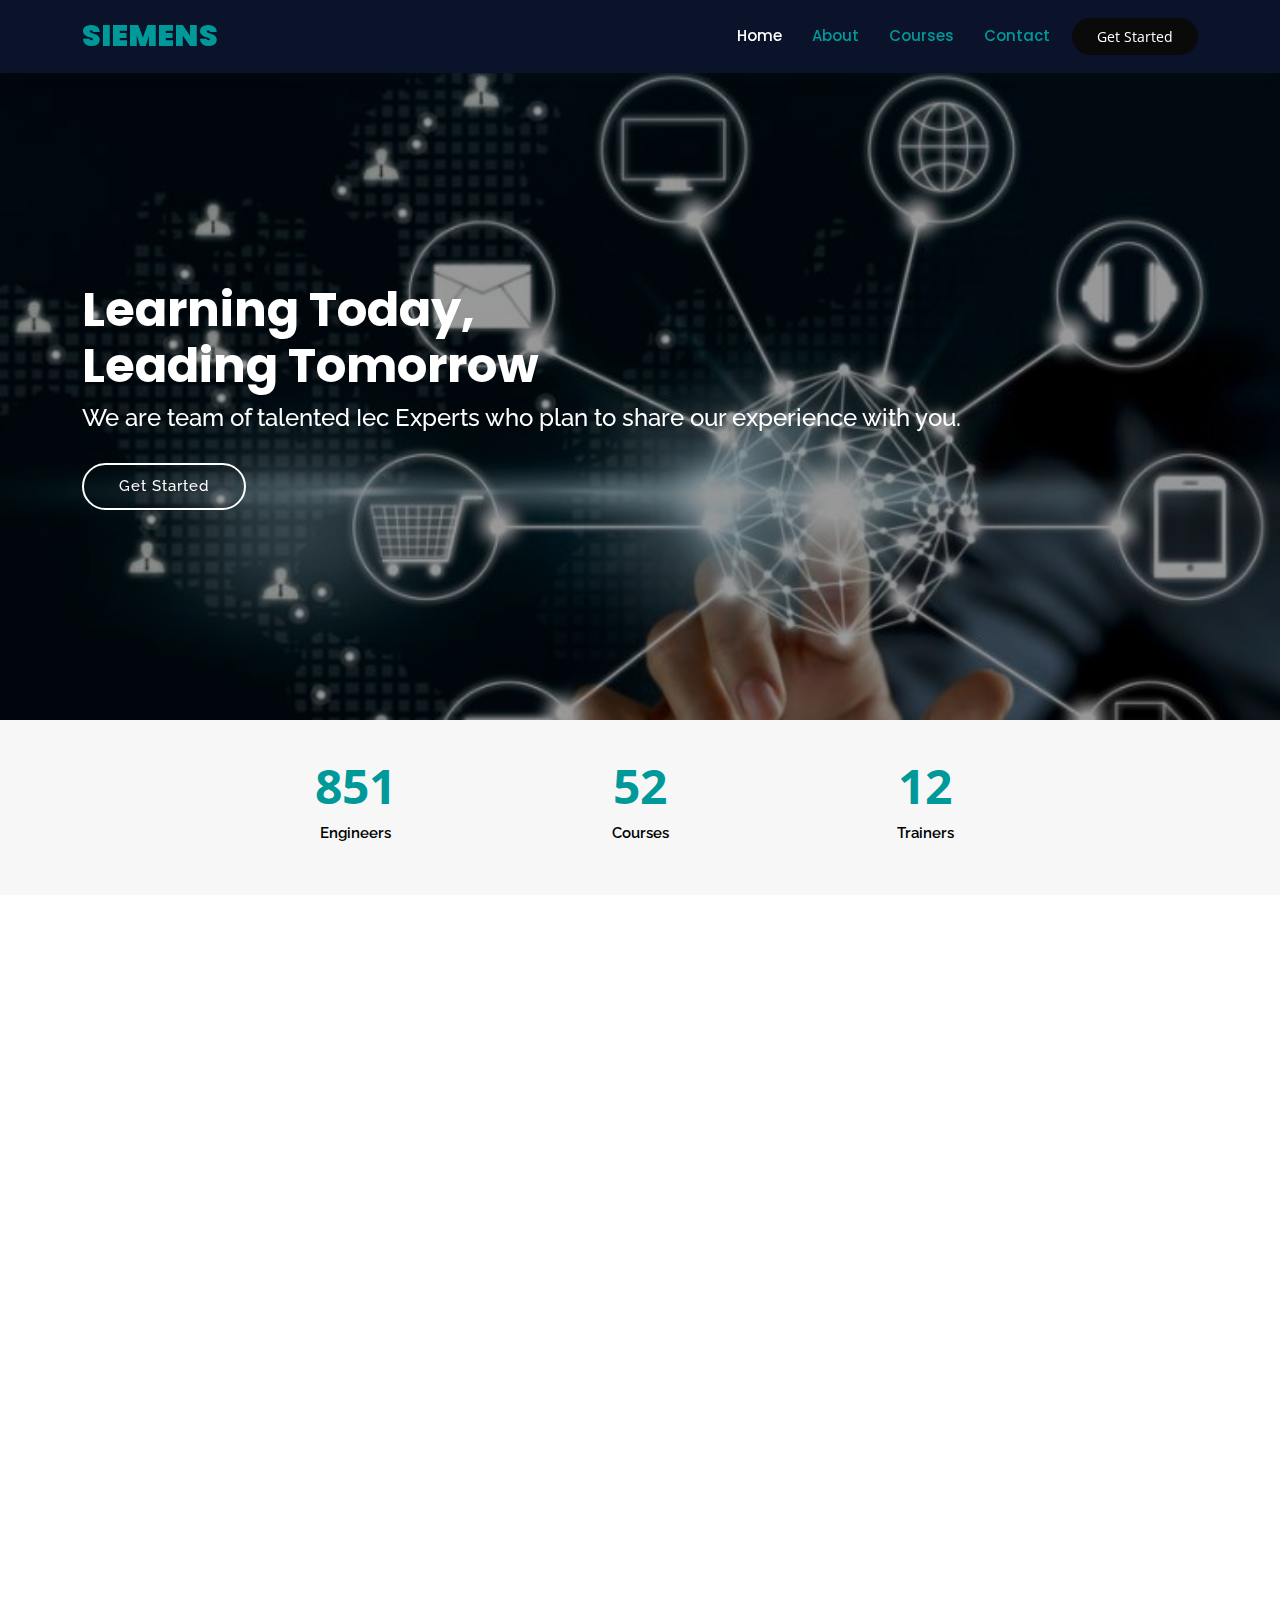
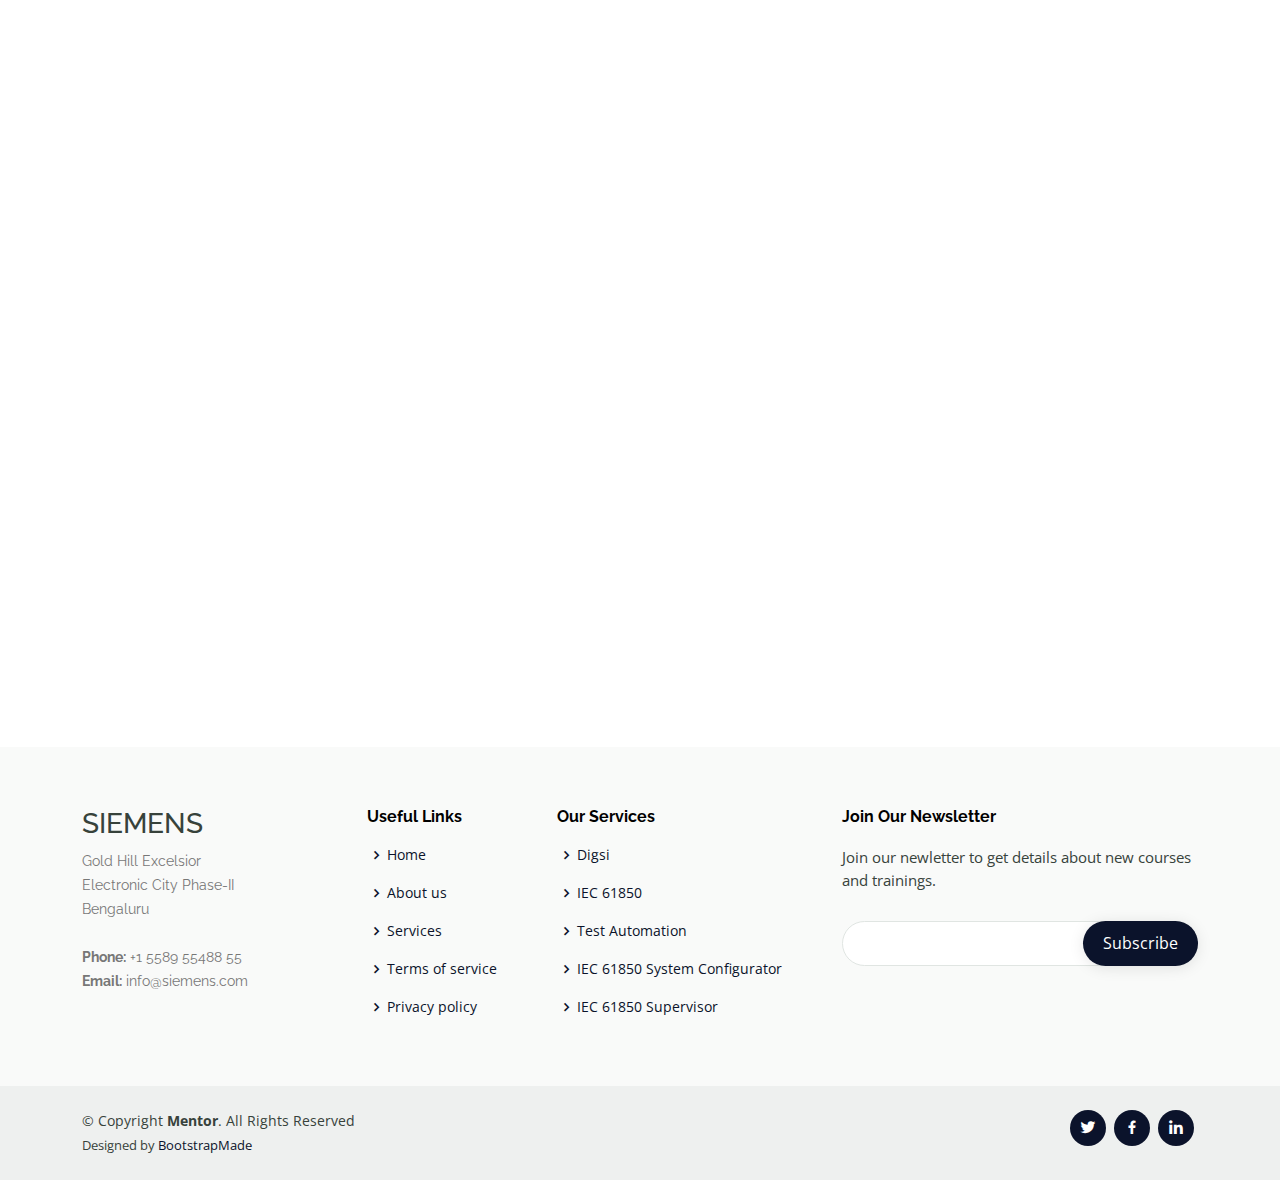
<file: index.html>
<!DOCTYPE html>
<html lang="en">

<head>
  <meta charset="utf-8">
  <meta content="width=device-width, initial-scale=1.0" name="viewport">

  <title>Mentor Bootstrap Template - Index</title>
  <meta content="" name="description">
  <meta content="" name="keywords">

  <!-- Favicons -->
  <link href="assets/img/favicon.png" rel="icon">
  <link href="assets/img/apple-touch-icon.png" rel="apple-touch-icon">

  <!-- Google Fonts -->
  <link href="https://fonts.googleapis.com/css?family=Open+Sans:300,300i,400,400i,600,600i,700,700i|Raleway:300,300i,400,400i,500,500i,600,600i,700,700i|Poppins:300,300i,400,400i,500,500i,600,600i,700,700i" rel="stylesheet">

  <!-- Vendor CSS Files -->
  <link href="assets/vendor/animate.css/animate.min.css" rel="stylesheet">
  <link href="assets/vendor/aos/aos.css" rel="stylesheet">
  <link href="assets/vendor/bootstrap/css/bootstrap.min.css" rel="stylesheet">
  <link href="assets/vendor/bootstrap-icons/bootstrap-icons.css" rel="stylesheet">
  <link href="assets/vendor/boxicons/css/boxicons.min.css" rel="stylesheet">
  <link href="assets/vendor/remixicon/remixicon.css" rel="stylesheet">
  <link href="assets/vendor/swiper/swiper-bundle.min.css" rel="stylesheet">

  <!-- Template Main CSS File -->
  <link href="assets/css/style.css" rel="stylesheet">

  <!-- =======================================================
  * Template Name: Mentor - v4.10.0
  * Template URL: https://bootstrapmade.com/mentor-free-education-bootstrap-theme/
  * Author: BootstrapMade.com
  * License: https://bootstrapmade.com/license/
  ======================================================== -->
</head>

<body>

  <!-- ======= Header ======= -->
  <header id="header" class="fixed-top">
    <div class="container d-flex align-items-center">

      <h1 class="logo me-auto"><a href="index.html">SIEMENS</a></h1>
      <!-- Uncomment below if you prefer to use an image logo -->
      <!-- <a href="index.html" class="logo me-auto"><img src="assets/img/logo.png" alt="" class="img-fluid"></a>-->

      <nav id="navbar" class="navbar order-last order-lg-0">
        <ul>
          <li><a class="active" href="index.html">Home</a></li>
          <li><a href="about.html">About</a></li>
          <li><a href="courses.html">Courses</a></li>
          <!-- <li><a href="trainers.html">Trainers</a></li> -->
  <!--         <li><a href="events.html">Events</a></li>
          <li><a href="pricing.html">Pricing</a></li> -->

          <!-- <li class="dropdown"><a href="#"><span>Drop Down</span> <i class="bi bi-chevron-down"></i></a>
            <ul>
              <li><a href="#">Drop Down 1</a></li>
              <li class="dropdown"><a href="#"><span>Deep Drop Down</span> <i class="bi bi-chevron-right"></i></a>
                <ul>
                  <li><a href="#">Deep Drop Down 1</a></li>
                  <li><a href="#">Deep Drop Down 2</a></li>
                  <li><a href="#">Deep Drop Down 3</a></li>
                  <li><a href="#">Deep Drop Down 4</a></li>
                  <li><a href="#">Deep Drop Down 5</a></li>
                </ul>
              </li>
              <li><a href="#">Drop Down 2</a></li>
              <li><a href="#">Drop Down 3</a></li>
              <li><a href="#">Drop Down 4</a></li>
            </ul>
          </li> -->
          <li><a href="contact.html">Contact</a></li>
        </ul>
        <i class="bi bi-list mobile-nav-toggle"></i>
      </nav><!-- .navbar -->

      <a href="courses.html" class="get-started-btn">Get Started</a>

    </div>
  </header><!-- End Header -->

  <!-- ======= Hero Section ======= -->
  <section id="hero" class="d-flex justify-content-center align-items-center">
    <div class="container position-relative" data-aos="zoom-in" data-aos-delay="100">
      <h1>Learning Today,<br>Leading Tomorrow</h1>
      <h2>We are team of talented Iec Experts who plan to share our experience with you.</h2>
      <a href="courses.html" class="btn-get-started">Get Started</a>
    </div>
  </section><!-- End Hero -->

  <main id="main">

    <!-- ======= About Section ======= -->
    <!-- <section id="about" class="about">
      <div class="container" data-aos="fade-up">

        <div class="row">
          <div class="col-lg-6 order-1 order-lg-2" data-aos="fade-left" data-aos-delay="100">
            <img src="assets/img/about.jpg" class="img-fluid" alt="">
          </div>
          <div class="col-lg-6 pt-4 pt-lg-0 order-2 order-lg-1 content">
            <h3>Voluptatem dignissimos provident quasi corporis voluptates sit assumenda.</h3>
            <p class="fst-italic">
              Lorem ipsum dolor sit amet, consectetur adipiscing elit, sed do eiusmod tempor incididunt ut labore et dolore
              magna aliqua.
            </p>
            <ul>
              <li><i class="bi bi-check-circle"></i> Ullamco laboris nisi ut aliquip ex ea commodo consequat.</li>
              <li><i class="bi bi-check-circle"></i> Duis aute irure dolor in reprehenderit in voluptate velit.</li>
              <li><i class="bi bi-check-circle"></i> Ullamco laboris nisi ut aliquip ex ea commodo consequat. Duis aute irure dolor in reprehenderit in voluptate trideta storacalaperda mastiro dolore eu fugiat nulla pariatur.</li>
            </ul>
            <p>
              Ullamco laboris nisi ut aliquip ex ea commodo consequat. Duis aute irure dolor in reprehenderit in voluptate
            </p>

          </div>
        </div>

      </div>
    </section>End About Section -->

    <!-- ======= Counts Section ======= -->
    <section id="counts" class="counts section-bg">
      <div class="container">

        <div class="row counters text-center justify-content-center">

          <div class="col-lg-3 col-6 text-center">
            <span data-purecounter-start="0" data-purecounter-end="1050" data-purecounter-duration="1" class="purecounter"></span>
            <p>Engineers</p>
          </div>

          <div class="col-lg-3 col-6 text-center">
            <span data-purecounter-start="0" data-purecounter-end="64" data-purecounter-duration="1" class="purecounter"></span>
            <p>Courses</p>
          </div>

          <!-- <div class="col-lg-3 col-6 text-center">
            <span data-purecounter-start="0" data-purecounter-end="42" data-purecounter-duration="1" class="purecounter"></span>
            <p>Events</p>
          </div> -->

          <div class="col-lg-3 col-6 text-center">
            <span data-purecounter-start="0" data-purecounter-end="15" data-purecounter-duration="1" class="purecounter"></span>
            <p>Trainers</p>
          </div>

        </div>

      </div>
    </section><!-- End Counts Section -->

    <!-- ======= Why Us Section ======= -->
    <section id="why-us" class="why-us">
      <div class="container" data-aos="fade-up">

        <div class="row">
          <div class="col-lg-4 d-flex align-items-stretch">
            <div class="content">
              <h3>Why Choose Us?</h3>
              <p>
                A group of highly talented and certified trainers with more than 15 years of industry experience.
              </p>
              <div class="text-center">
                <a href="about.html" class="more-btn">Learn More <i class="bx bx-chevron-right"></i></a>
              </div>
            </div>
          </div>
          <div class="col-lg-8 d-flex align-items-stretch" data-aos="zoom-in" data-aos-delay="100">
            <div class="icon-boxes d-flex flex-column justify-content-center">
              <div class="row">
                <div class="col-xl-4 d-flex align-items-stretch">
                  <div class="icon-box mt-4 mt-xl-0">
                    <i class="bx bx-receipt"></i>
                    <h4>Industry Certified</h4>
                    <p>All the trainers are certified and hold industrial certification.</p>
                  </div>
                </div>
                <div class="col-xl-4 d-flex align-items-stretch">
                  <div class="icon-box mt-4 mt-xl-0">
                    <i class="bx bx-cube-alt"></i>
                    <h4>15+ Years of Excellence</h4>
                    <p>More than 15 years of experience training and working in the similar field.</p>
                  </div>
                </div>
                <div class="col-xl-4 d-flex align-items-stretch">
                  <div class="icon-box mt-4 mt-xl-0">
                    <i class="bx bx-images"></i>
                    <h4>Pan India Workshops</h4>
                    <p>Have been part of training workshop all over India.</p>
                  </div>
                </div>
              </div>
            </div><!-- End .content-->
          </div>
        </div>

      </div>
    </section><!-- End Why Us Section -->

    <!-- ======= Features Section ======= -->
    <section id="features" class="features">
      <div class="container" data-aos="fade-up">

        <div class="row" data-aos="zoom-in" data-aos-delay="100">
          <div class="col-lg-3 col-md-4">
            <div class="icon-box">
              <i class="ri-store-line" style="color: #ffbb2c;"></i>
              <h3><a href="">TopDown Engineeing</a></h3>
            </div>
          </div>
          <div class="col-lg-3 col-md-4 mt-4 mt-md-0">
            <div class="icon-box">
              <i class="ri-bar-chart-box-line" style="color: #5578ff;"></i>
              <h3><a href="">Typical Engineering</a></h3>
            </div>
          </div>
          <div class="col-lg-3 col-md-4 mt-4 mt-md-0">
            <div class="icon-box">
              <i class="ri-calendar-todo-line" style="color: #e80368;"></i>
              <h3><a href="">GOOSE</a></h3>
            </div>
          </div>
          <div class="col-lg-3 col-md-4 mt-4 mt-lg-0">
            <div class="icon-box">
              <i class="ri-paint-brush-line" style="color: #e361ff;"></i>
              <h3><a href="">Lgos & Lsvs</a></h3>
            </div>
          </div>
          <div class="col-lg-3 col-md-4 mt-4">
            <div class="icon-box">
              <i class="ri-database-2-line" style="color: #47aeff;"></i>
              <h3><a href="">Supervisor</a></h3>
            </div>
          </div>
          <div class="col-lg-3 col-md-4 mt-4">
            <div class="icon-box">
              <i class="ri-gradienter-line" style="color: #ffa76e;"></i>
              <h3><a href="">Test Automation</a></h3>
            </div>
          </div>
          <div class="col-lg-3 col-md-4 mt-4">
            <div class="icon-box">
              <i class="ri-file-list-3-line" style="color: #11dbcf;"></i>
              <h3><a href="">Visualization</a></h3>
            </div>
          </div>
          <div class="col-lg-3 col-md-4 mt-4">
            <div class="icon-box">
              <i class="ri-price-tag-2-line" style="color: #4233ff;"></i>
              <h3><a href="">SCL Documents</a></h3>
            </div>
          </div>
          <div class="col-lg-3 col-md-4 mt-4">
            <div class="icon-box">
              <i class="ri-anchor-line" style="color: #b2904f;"></i>
              <h3><a href="">NUnits</a></h3>
            </div>
          </div>
          <div class="col-lg-3 col-md-4 mt-4">
            <div class="icon-box">
              <i class="ri-disc-line" style="color: #b20969;"></i>
              <h3><a href="">Performance and Tuning</a></h3>
            </div>
          </div>
          <div class="col-lg-3 col-md-4 mt-4">
            <div class="icon-box">
              <i class="ri-base-station-line" style="color: #ff5828;"></i>
              <h3><a href="">Substation</a></h3>
            </div>
          </div>
          <div class="col-lg-3 col-md-4 mt-4">
            <div class="icon-box">
              <i class="ri-fingerprint-line" style="color: #29cc61;"></i>
              <h3><a href="">Security</a></h3>
            </div>
          </div>
        </div>

      </div>
    </section><!-- End Features Section -->

    <!-- ======= Popular Courses Section ======= -->
    <section id="popular-courses" class="courses">
      <div class="container" data-aos="fade-up">

        <div class="section-title">
          <h2>Courses</h2>
          <p>Popular Courses</p>
        </div>

        <div class="row" data-aos="zoom-in" data-aos-delay="100">

          <div class="col-lg-4 col-md-6 d-flex align-items-stretch">
            <div class="course-item">
              <img src="assets/img/DIGSI.png" class="img-fluid" alt="...">
              <div class="course-content">
                <div class="d-flex justify-content-between align-items-center mb-3">
                  <h4>Digsi</h4>
                  <p class="price">Free</p> 
                </div>

                <h3><a href="course-details.html">Top Down Engineering</a></h3>
                <p>An Alternative approach from substation engineering.</p>
                <div class="trainer d-flex justify-content-between align-items-center">
                  <!-- <div class="trainer-profile d-flex align-items-center">
                    <img src="assets/img/trainers/trainer-1.jpg" class="img-fluid" alt="">
                    <span>Antonio</span>
                  </div> -->
                  <div class="trainer-rank d-flex align-items-center">
                    <i class="bx bx-user"></i>&nbsp;50
                    &nbsp;&nbsp;
                    <i class="bx bx-heart"></i>&nbsp;65
                  </div>
                </div>
              </div>
            </div>
          </div> <!-- End Course Item-->

          <div class="col-lg-4 col-md-6 d-flex align-items-stretch mt-4 mt-md-0">
            <div class="course-item">
              <img src="assets/img/Syscon.png" class="img-fluid" alt="...">
              <div class="course-content">
                <div class="d-flex justify-content-between align-items-center mb-3">
                  <h4>IEC 61850 Supervisor</h4>
                  <p class="price">Free</p> 
                </div>

                <h3><a href="course-details.html">Visualization</a></h3>
                <p>Visual approach to handle and view substation connections and check abnormalities in between live device and configuration file.</p>
                <div class="trainer d-flex justify-content-between align-items-center">
                  <!-- <div class="trainer-profile d-flex align-items-center">
                    <img src="assets/img/trainers/trainer-2.jpg" class="img-fluid" alt="">
                    <span>Lana</span>
                  </div> -->
                  <div class="trainer-rank d-flex align-items-center">
                    <i class="bx bx-user"></i>&nbsp;35
                    &nbsp;&nbsp;
                    <i class="bx bx-heart"></i>&nbsp;42
                  </div>
                </div>
              </div>
            </div>
          </div> <!-- End Course Item-->

          <div class="col-lg-4 col-md-6 d-flex align-items-stretch mt-4 mt-lg-0">
            <div class="course-item">
              <img src="assets/img/iec61850.png" class="img-fluid" alt="...">
              <div class="course-content">
                <div class="d-flex justify-content-between align-items-center mb-3">
                  <h4>IEC 61850</h4>
                  <p class="price">Free</p> 
                </div>

                <h3><a href="course-details.html">GOOSE</a></h3>
                <p>IEC 61850 Protocol used to share information between devices.</p>
                <div class="trainer d-flex justify-content-between align-items-center">
                  <!-- <div class="trainer-profile d-flex align-items-center">
                    <img src="assets/img/trainers/trainer-3.jpg" class="img-fluid" alt="">
                    <span>Brandon</span>
                  </div> -->
                  <div class="trainer-rank d-flex align-items-center">
                    <i class="bx bx-user"></i>&nbsp;20
                    &nbsp;&nbsp;
                    <i class="bx bx-heart"></i>&nbsp;85
                  </div>
                </div>
              </div>
            </div>
          </div> <!-- End Course Item-->

        </div>

      </div>
    </section><!-- End Popular Courses Section -->

    <!-- ======= Trainers Section ======= -->
    <!-- <section id="trainers" class="trainers">
      <div class="container" data-aos="fade-up">

        <div class="row" data-aos="zoom-in" data-aos-delay="100">
          <div class="col-lg-4 col-md-6 d-flex align-items-stretch">
            <div class="member">
              <img src="assets/img/trainers/trainer-1.jpg" class="img-fluid" alt="">
              <div class="member-content">
                <h4>Walter White</h4>
                <span>Web Development</span>
                <p>
                  Magni qui quod omnis unde et eos fuga et exercitationem. Odio veritatis perspiciatis quaerat qui aut aut aut
                </p>
                <div class="social">
                  <a href=""><i class="bi bi-twitter"></i></a>
                  <a href=""><i class="bi bi-facebook"></i></a>
                  <a href=""><i class="bi bi-instagram"></i></a>
                  <a href=""><i class="bi bi-linkedin"></i></a>
                </div>
              </div>
            </div>
          </div>

          <div class="col-lg-4 col-md-6 d-flex align-items-stretch">
            <div class="member">
              <img src="assets/img/trainers/trainer-2.jpg" class="img-fluid" alt="">
              <div class="member-content">
                <h4>Sarah Jhinson</h4>
                <span>Marketing</span>
                <p>
                  Repellat fugiat adipisci nemo illum nesciunt voluptas repellendus. In architecto rerum rerum temporibus
                </p>
                <div class="social">
                  <a href=""><i class="bi bi-twitter"></i></a>
                  <a href=""><i class="bi bi-facebook"></i></a>
                  <a href=""><i class="bi bi-instagram"></i></a>
                  <a href=""><i class="bi bi-linkedin"></i></a>
                </div>
              </div>
            </div>
          </div>

          <div class="col-lg-4 col-md-6 d-flex align-items-stretch">
            <div class="member">
              <img src="assets/img/trainers/trainer-3.jpg" class="img-fluid" alt="">
              <div class="member-content">
                <h4>William Anderson</h4>
                <span>Content</span>
                <p>
                  Voluptas necessitatibus occaecati quia. Earum totam consequuntur qui porro et laborum toro des clara
                </p>
                <div class="social">
                  <a href=""><i class="bi bi-twitter"></i></a>
                  <a href=""><i class="bi bi-facebook"></i></a>
                  <a href=""><i class="bi bi-instagram"></i></a>
                  <a href=""><i class="bi bi-linkedin"></i></a>
                </div>
              </div>
            </div>
          </div>

        </div>

      </div>
    </section>End Trainers Section -->

  </main><!-- End #main -->

  <!-- ======= Footer ======= -->
  <footer id="footer">

    <div class="footer-top">
      <div class="container">
        <div class="row">

          <div class="col-lg-3 col-md-6 footer-contact">
            <h3>SIEMENS</h3>
            <p>
              Gold Hill Excelsior<br>
              Electronic City Phase-II<br>
              Bengaluru <br><br>
              <strong>Phone:</strong> +1 5589 55488 55<br>
              <strong>Email:</strong> info@siemens.com<br>
            </p>
          </div>

          <div class="col-lg-2 col-md-6 footer-links">
            <h4>Useful Links</h4>
            <ul>
              <li><i class="bx bx-chevron-right"></i> <a href="#">Home</a></li>
              <li><i class="bx bx-chevron-right"></i> <a href="#">About us</a></li>
              <li><i class="bx bx-chevron-right"></i> <a href="#">Services</a></li>
              <li><i class="bx bx-chevron-right"></i> <a href="#">Terms of service</a></li>
              <li><i class="bx bx-chevron-right"></i> <a href="#">Privacy policy</a></li>
            </ul>
          </div>

          <div class="col-lg-3 col-md-6 footer-links">
            <h4>Our Services</h4>
            <ul>
              <li><i class="bx bx-chevron-right"></i> <a href="#">Digsi</a></li>
              <li><i class="bx bx-chevron-right"></i> <a href="#">IEC 61850 </a></li>
              <li><i class="bx bx-chevron-right"></i> <a href="#">Test Automation</a></li>
              <li><i class="bx bx-chevron-right"></i> <a href="#">IEC 61850 System Configurator</a></li>
              <li><i class="bx bx-chevron-right"></i> <a href="#">IEC 61850 Supervisor</a></li>
            </ul>
          </div>

          <div class="col-lg-4 col-md-6 footer-newsletter">
            <h4>Join Our Newsletter</h4>
            <p>Join our newletter to get details about new courses and trainings.</p>
            <form action="" method="post">
              <input type="email" name="email"><input type="submit" value="Subscribe">
            </form>
          </div>

        </div>
      </div>
    </div>

    <div class="container d-md-flex py-4">

      <div class="me-md-auto text-center text-md-start">
        <div class="copyright">
          &copy; Copyright <strong><span>Mentor</span></strong>. All Rights Reserved
        </div>
        <div class="credits">
          <!-- All the links in the footer should remain intact. -->
          <!-- You can delete the links only if you purchased the pro version. -->
          <!-- Licensing information: https://bootstrapmade.com/license/ -->
          <!-- Purchase the pro version with working PHP/AJAX contact form: https://bootstrapmade.com/mentor-free-education-bootstrap-theme/ -->
          Designed by <a href="https://bootstrapmade.com/">BootstrapMade</a>
        </div>
      </div>
      <div class="social-links text-center text-md-right pt-3 pt-md-0">
        <a href="https://twitter.com/SiemensIndia" class="twitter"><i class="bx bxl-twitter"></i></a>
        <a href="https://www.facebook.com/SiemensInIndia/" class="facebook"><i class="bx bxl-facebook"></i></a>
        <!-- <a href="#" class="instagram"><i class="bx bxl-instagram"></i></a> -->
        <!-- <a href="#" class="google-plus"><i class="bx bxl-skype"></i></a> -->
        <a href="https://www.linkedin.com/company/siemens" class="linkedin"><i class="bx bxl-linkedin"></i></a>
      </div>
    </div>
  </footer><!-- End Footer -->

  <div id="preloader"></div>
  <a href="#" class="back-to-top d-flex align-items-center justify-content-center"><i class="bi bi-arrow-up-short"></i></a>

  <!-- Vendor JS Files -->
  <script src="assets/vendor/purecounter/purecounter_vanilla.js"></script>
  <script src="assets/vendor/aos/aos.js"></script>
  <script src="assets/vendor/bootstrap/js/bootstrap.bundle.min.js"></script>
  <script src="assets/vendor/swiper/swiper-bundle.min.js"></script>
  <script src="assets/vendor/php-email-form/validate.js"></script>

  <!-- Template Main JS File -->
  <script src="assets/js/main.js"></script>

</body>

</html>
</file>
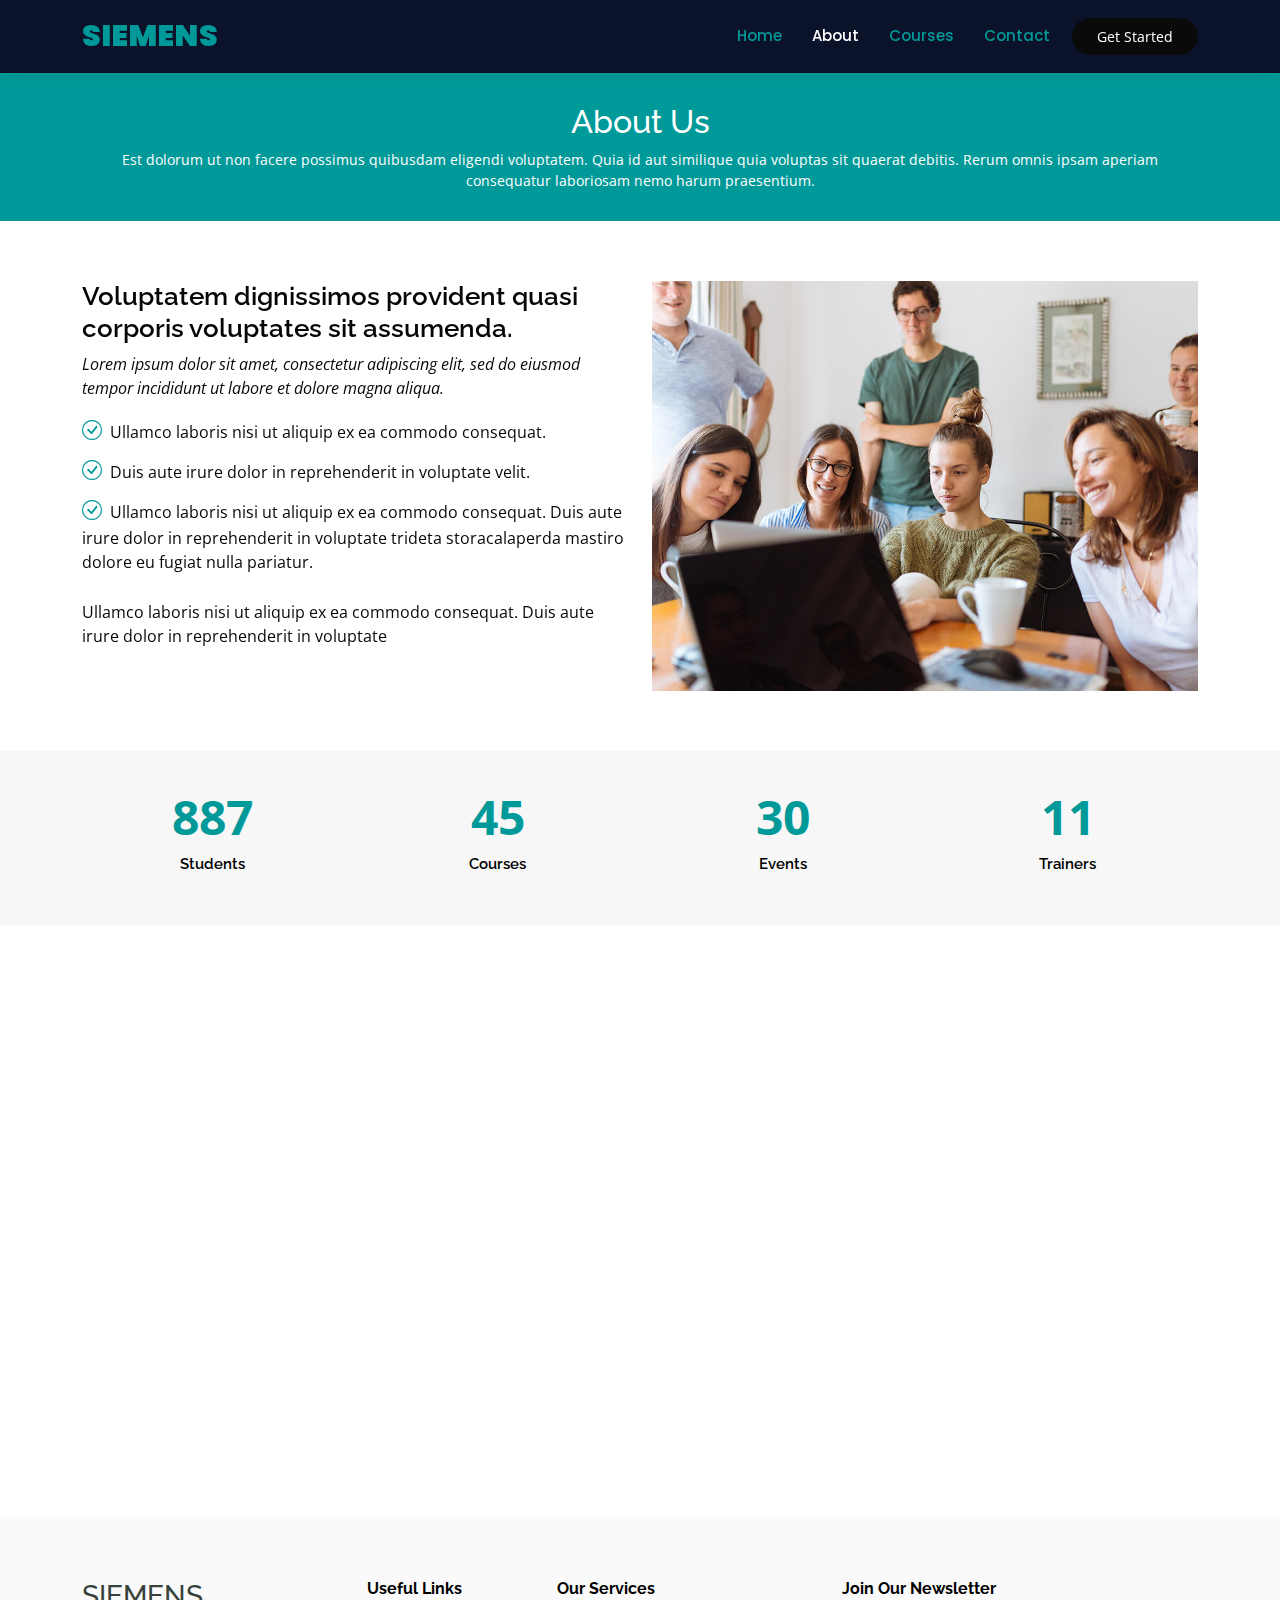
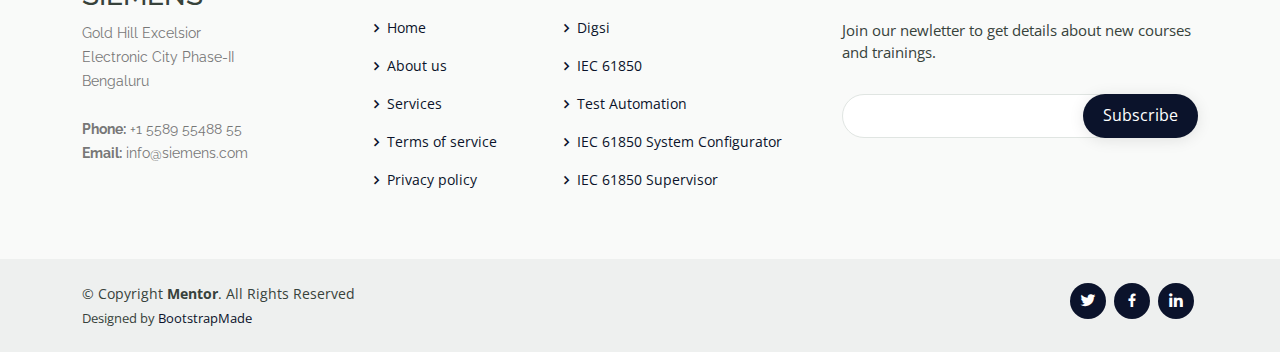
<file: about.html>
<!DOCTYPE html>
<html lang="en">

<head>
  <meta charset="utf-8">
  <meta content="width=device-width, initial-scale=1.0" name="viewport">

  <title>About - Mentor Bootstrap Template</title>
  <meta content="" name="description">
  <meta content="" name="keywords">

  <!-- Favicons -->
  <link href="assets/img/favicon.png" rel="icon">
  <link href="assets/img/apple-touch-icon.png" rel="apple-touch-icon">

  <!-- Google Fonts -->
  <link href="https://fonts.googleapis.com/css?family=Open+Sans:300,300i,400,400i,600,600i,700,700i|Raleway:300,300i,400,400i,500,500i,600,600i,700,700i|Poppins:300,300i,400,400i,500,500i,600,600i,700,700i" rel="stylesheet">

  <!-- Vendor CSS Files -->
  <link href="assets/vendor/animate.css/animate.min.css" rel="stylesheet">
  <link href="assets/vendor/aos/aos.css" rel="stylesheet">
  <link href="assets/vendor/bootstrap/css/bootstrap.min.css" rel="stylesheet">
  <link href="assets/vendor/bootstrap-icons/bootstrap-icons.css" rel="stylesheet">
  <link href="assets/vendor/boxicons/css/boxicons.min.css" rel="stylesheet">
  <link href="assets/vendor/remixicon/remixicon.css" rel="stylesheet">
  <link href="assets/vendor/swiper/swiper-bundle.min.css" rel="stylesheet">

  <!-- Template Main CSS File -->
  <link href="assets/css/style.css" rel="stylesheet">

  <!-- =======================================================
  * Template Name: Mentor - v4.10.0
  * Template URL: https://bootstrapmade.com/mentor-free-education-bootstrap-theme/
  * Author: BootstrapMade.com
  * License: https://bootstrapmade.com/license/
  ======================================================== -->
</head>

<body>

  <!-- ======= Header ======= -->
  <header id="header" class="fixed-top">
    <div class="container d-flex align-items-center">

      <h1 class="logo me-auto"><a href="index.html">SIEMENS</a></h1>
      <!-- Uncomment below if you prefer to use an image logo -->
      <!-- <a href="index.html" class="logo me-auto"><img src="assets/img/logo.png" alt="" class="img-fluid"></a>-->

      <nav id="navbar" class="navbar order-last order-lg-0">
        <ul>
          <li><a href="index.html">Home</a></li>
          <li><a class="active" href="about.html">About</a></li>
          <li><a href="courses.html">Courses</a></li>
          <!-- <li><a href="trainers.html">Trainers</a></li> -->
          <!-- <li><a href="events.html">Events</a></li>
          <li><a href="pricing.html">Pricing</a></li>

          <li class="dropdown"><a href="#"><span>Drop Down</span> <i class="bi bi-chevron-down"></i></a>
            <ul>
              <li><a href="#">Drop Down 1</a></li>
              <li class="dropdown"><a href="#"><span>Deep Drop Down</span> <i class="bi bi-chevron-right"></i></a>
                <ul>
                  <li><a href="#">Deep Drop Down 1</a></li>
                  <li><a href="#">Deep Drop Down 2</a></li>
                  <li><a href="#">Deep Drop Down 3</a></li>
                  <li><a href="#">Deep Drop Down 4</a></li>
                  <li><a href="#">Deep Drop Down 5</a></li>
                </ul>
              </li>
              <li><a href="#">Drop Down 2</a></li>
              <li><a href="#">Drop Down 3</a></li>
              <li><a href="#">Drop Down 4</a></li>
            </ul>
          </li> -->
          <li><a href="contact.html">Contact</a></li>
        </ul>
        <i class="bi bi-list mobile-nav-toggle"></i>
      </nav><!-- .navbar -->

      <a href="courses.html" class="get-started-btn">Get Started</a>

    </div>
  </header><!-- End Header -->

  <main id="main">
    <!-- ======= Breadcrumbs ======= -->
    <div class="breadcrumbs" data-aos="fade-in">
      <div class="container">
        <h2>About Us</h2>
        <p>Est dolorum ut non facere possimus quibusdam eligendi voluptatem. Quia id aut similique quia voluptas sit quaerat debitis. Rerum omnis ipsam aperiam consequatur laboriosam nemo harum praesentium. </p>
      </div>
    </div><!-- End Breadcrumbs -->

    <!-- ======= About Section ======= -->
    <section id="about" class="about">
      <div class="container" data-aos="fade-up">

        <div class="row">
          <div class="col-lg-6 order-1 order-lg-2" data-aos="fade-left" data-aos-delay="100">
            <img src="assets/img/about.jpg" class="img-fluid" alt="">
          </div>
          <div class="col-lg-6 pt-4 pt-lg-0 order-2 order-lg-1 content">
            <h3>Voluptatem dignissimos provident quasi corporis voluptates sit assumenda.</h3>
            <p class="fst-italic">
              Lorem ipsum dolor sit amet, consectetur adipiscing elit, sed do eiusmod tempor incididunt ut labore et dolore
              magna aliqua.
            </p>
            <ul>
              <li><i class="bi bi-check-circle"></i> Ullamco laboris nisi ut aliquip ex ea commodo consequat.</li>
              <li><i class="bi bi-check-circle"></i> Duis aute irure dolor in reprehenderit in voluptate velit.</li>
              <li><i class="bi bi-check-circle"></i> Ullamco laboris nisi ut aliquip ex ea commodo consequat. Duis aute irure dolor in reprehenderit in voluptate trideta storacalaperda mastiro dolore eu fugiat nulla pariatur.</li>
            </ul>
            <p>
              Ullamco laboris nisi ut aliquip ex ea commodo consequat. Duis aute irure dolor in reprehenderit in voluptate
            </p>

          </div>
        </div>

      </div>
    </section><!-- End About Section -->

    <!-- ======= Counts Section ======= -->
    <section id="counts" class="counts section-bg">
      <div class="container">

        <div class="row counters">

          <div class="col-lg-3 col-6 text-center">
            <span data-purecounter-start="0" data-purecounter-end="1232" data-purecounter-duration="1" class="purecounter"></span>
            <p>Students</p>
          </div>

          <div class="col-lg-3 col-6 text-center">
            <span data-purecounter-start="0" data-purecounter-end="64" data-purecounter-duration="1" class="purecounter"></span>
            <p>Courses</p>
          </div>

          <div class="col-lg-3 col-6 text-center">
            <span data-purecounter-start="0" data-purecounter-end="42" data-purecounter-duration="1" class="purecounter"></span>
            <p>Events</p>
          </div>

          <div class="col-lg-3 col-6 text-center">
            <span data-purecounter-start="0" data-purecounter-end="15" data-purecounter-duration="1" class="purecounter"></span>
            <p>Trainers</p>
          </div>

        </div>

      </div>
    </section><!-- End Counts Section -->

    <!-- ======= Testimonials Section ======= -->
    <section id="testimonials" class="testimonials">
      <div class="container" data-aos="fade-up">

        <div class="section-title">
          <h2>Testimonials</h2>
          <p>What are they saying</p>
        </div>

        <div class="testimonials-slider swiper" data-aos="fade-up" data-aos-delay="100">
          <div class="swiper-wrapper">

            <div class="swiper-slide">
              <div class="testimonial-wrap">
                <div class="testimonial-item">
                  <img src="assets/img/testimonials/testimonials-1.jpg" class="testimonial-img" alt="">
                  <h3>Saul Goodman</h3>
                  <h4>Ceo &amp; Founder</h4>
                  <p>
                    <i class="bx bxs-quote-alt-left quote-icon-left"></i>
                    Proin iaculis purus consequat sem cure digni ssim donec porttitora entum suscipit rhoncus. Accusantium quam, ultricies eget id, aliquam eget nibh et. Maecen aliquam, risus at semper.
                    <i class="bx bxs-quote-alt-right quote-icon-right"></i>
                  </p>
                </div>
              </div>
            </div><!-- End testimonial item -->

            <div class="swiper-slide">
              <div class="testimonial-wrap">
                <div class="testimonial-item">
                  <img src="assets/img/testimonials/testimonials-2.jpg" class="testimonial-img" alt="">
                  <h3>Sara Wilsson</h3>
                  <h4>Designer</h4>
                  <p>
                    <i class="bx bxs-quote-alt-left quote-icon-left"></i>
                    Export tempor illum tamen malis malis eram quae irure esse labore quem cillum quid cillum eram malis quorum velit fore eram velit sunt aliqua noster fugiat irure amet legam anim culpa.
                    <i class="bx bxs-quote-alt-right quote-icon-right"></i>
                  </p>
                </div>
              </div>
            </div><!-- End testimonial item -->

            <div class="swiper-slide">
              <div class="testimonial-wrap">
                <div class="testimonial-item">
                  <img src="assets/img/testimonials/testimonials-3.jpg" class="testimonial-img" alt="">
                  <h3>Jena Karlis</h3>
                  <h4>Store Owner</h4>
                  <p>
                    <i class="bx bxs-quote-alt-left quote-icon-left"></i>
                    Enim nisi quem export duis labore cillum quae magna enim sint quorum nulla quem veniam duis minim tempor labore quem eram duis noster aute amet eram fore quis sint minim.
                    <i class="bx bxs-quote-alt-right quote-icon-right"></i>
                  </p>
                </div>
              </div>
            </div><!-- End testimonial item -->

            <div class="swiper-slide">
              <div class="testimonial-wrap">
                <div class="testimonial-item">
                  <img src="assets/img/testimonials/testimonials-4.jpg" class="testimonial-img" alt="">
                  <h3>Matt Brandon</h3>
                  <h4>Freelancer</h4>
                  <p>
                    <i class="bx bxs-quote-alt-left quote-icon-left"></i>
                    Fugiat enim eram quae cillum dolore dolor amet nulla culpa multos export minim fugiat minim velit minim dolor enim duis veniam ipsum anim magna sunt elit fore quem dolore labore illum veniam.
                    <i class="bx bxs-quote-alt-right quote-icon-right"></i>
                  </p>
                </div>
              </div>
            </div><!-- End testimonial item -->

            <div class="swiper-slide">
              <div class="testimonial-wrap">
                <div class="testimonial-item">
                  <img src="assets/img/testimonials/testimonials-5.jpg" class="testimonial-img" alt="">
                  <h3>John Larson</h3>
                  <h4>Entrepreneur</h4>
                  <p>
                    <i class="bx bxs-quote-alt-left quote-icon-left"></i>
                    Quis quorum aliqua sint quem legam fore sunt eram irure aliqua veniam tempor noster veniam enim culpa labore duis sunt culpa nulla illum cillum fugiat legam esse veniam culpa fore nisi cillum quid.
                    <i class="bx bxs-quote-alt-right quote-icon-right"></i>
                  </p>
                </div>
              </div>
            </div><!-- End testimonial item -->

          </div>
          <div class="swiper-pagination"></div>
        </div>

      </div>
    </section><!-- End Testimonials Section -->

  </main><!-- End #main -->

  <!-- ======= Footer ======= -->
  <footer id="footer">

    <div class="footer-top">
      <div class="container">
        <div class="row">

          <div class="col-lg-3 col-md-6 footer-contact">
            <h3>SIEMENS</h3>
            <p>
              Gold Hill Excelsior<br>
              Electronic City Phase-II<br>
              Bengaluru <br><br>
              <strong>Phone:</strong> +1 5589 55488 55<br>
              <strong>Email:</strong> info@siemens.com<br>
            </p>
          </div>

          <div class="col-lg-2 col-md-6 footer-links">
            <h4>Useful Links</h4>
            <ul>
              <li><i class="bx bx-chevron-right"></i> <a href="#">Home</a></li>
              <li><i class="bx bx-chevron-right"></i> <a href="#">About us</a></li>
              <li><i class="bx bx-chevron-right"></i> <a href="#">Services</a></li>
              <li><i class="bx bx-chevron-right"></i> <a href="#">Terms of service</a></li>
              <li><i class="bx bx-chevron-right"></i> <a href="#">Privacy policy</a></li>
            </ul>
          </div>

          <div class="col-lg-3 col-md-6 footer-links">
            <h4>Our Services</h4>
            <ul>
              <li><i class="bx bx-chevron-right"></i> <a href="#">Digsi</a></li>
              <li><i class="bx bx-chevron-right"></i> <a href="#">IEC 61850 </a></li>
              <li><i class="bx bx-chevron-right"></i> <a href="#">Test Automation</a></li>
              <li><i class="bx bx-chevron-right"></i> <a href="#">IEC 61850 System Configurator</a></li>
              <li><i class="bx bx-chevron-right"></i> <a href="#">IEC 61850 Supervisor</a></li>
            </ul>
          </div>

          <div class="col-lg-4 col-md-6 footer-newsletter">
            <h4>Join Our Newsletter</h4>
            <p>Join our newletter to get details about new courses and trainings.</p>
            <form action="" method="post">
              <input type="email" name="email"><input type="submit" value="Subscribe">
            </form>
          </div>

        </div>
      </div>
    </div>

    <div class="container d-md-flex py-4">

      <div class="me-md-auto text-center text-md-start">
        <div class="copyright">
          &copy; Copyright <strong><span>Mentor</span></strong>. All Rights Reserved
        </div>
        <div class="credits">
          <!-- All the links in the footer should remain intact. -->
          <!-- You can delete the links only if you purchased the pro version. -->
          <!-- Licensing information: https://bootstrapmade.com/license/ -->
          <!-- Purchase the pro version with working PHP/AJAX contact form: https://bootstrapmade.com/mentor-free-education-bootstrap-theme/ -->
          Designed by <a href="https://bootstrapmade.com/">BootstrapMade</a>
        </div>
      </div>
      <div class="social-links text-center text-md-right pt-3 pt-md-0">
        <a href="https://twitter.com/SiemensIndia" class="twitter"><i class="bx bxl-twitter"></i></a>
        <a href="https://www.facebook.com/SiemensInIndia/" class="facebook"><i class="bx bxl-facebook"></i></a>
        <!-- <a href="#" class="instagram"><i class="bx bxl-instagram"></i></a> -->
        <!-- <a href="#" class="google-plus"><i class="bx bxl-skype"></i></a> -->
        <a href="https://www.linkedin.com/company/siemens" class="linkedin"><i class="bx bxl-linkedin"></i></a>
      </div>
    </div>
  </footer><!-- End Footer -->

  <div id="preloader"></div>
  <a href="#" class="back-to-top d-flex align-items-center justify-content-center"><i class="bi bi-arrow-up-short"></i></a>

  <!-- Vendor JS Files -->
  <script src="assets/vendor/purecounter/purecounter_vanilla.js"></script>
  <script src="assets/vendor/aos/aos.js"></script>
  <script src="assets/vendor/bootstrap/js/bootstrap.bundle.min.js"></script>
  <script src="assets/vendor/swiper/swiper-bundle.min.js"></script>
  <script src="assets/vendor/php-email-form/validate.js"></script>

  <!-- Template Main JS File -->
  <script src="assets/js/main.js"></script>

</body>

</html>
</file>
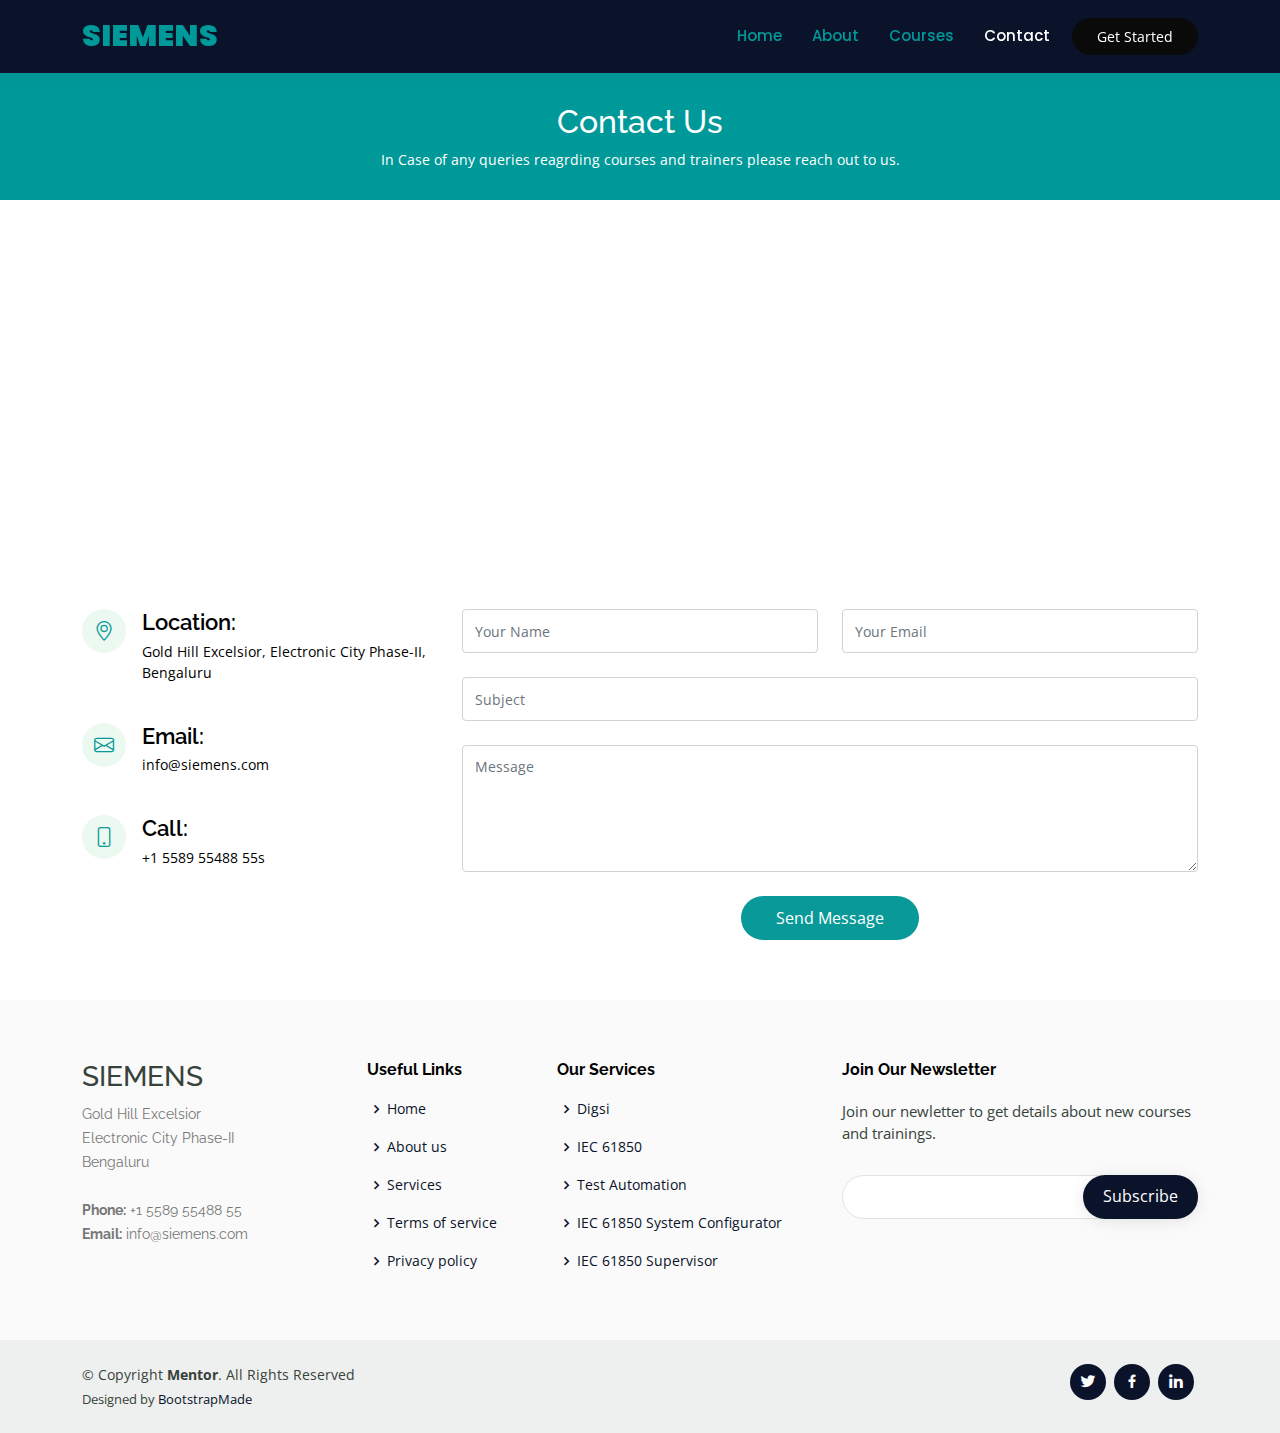
<file: contact.html>
<!DOCTYPE html>
<html lang="en">

<head>
  <meta charset="utf-8">
  <meta content="width=device-width, initial-scale=1.0" name="viewport">

  <title>Contact - Mentor Bootstrap Template</title>
  <meta content="" name="description">
  <meta content="" name="keywords">

  <!-- Favicons -->
  <link href="assets/img/favicon.png" rel="icon">
  <link href="assets/img/apple-touch-icon.png" rel="apple-touch-icon">

  <!-- Google Fonts -->
  <link href="https://fonts.googleapis.com/css?family=Open+Sans:300,300i,400,400i,600,600i,700,700i|Raleway:300,300i,400,400i,500,500i,600,600i,700,700i|Poppins:300,300i,400,400i,500,500i,600,600i,700,700i" rel="stylesheet">

  <!-- Vendor CSS Files -->
  <link href="assets/vendor/animate.css/animate.min.css" rel="stylesheet">
  <link href="assets/vendor/aos/aos.css" rel="stylesheet">
  <link href="assets/vendor/bootstrap/css/bootstrap.min.css" rel="stylesheet">
  <link href="assets/vendor/bootstrap-icons/bootstrap-icons.css" rel="stylesheet">
  <link href="assets/vendor/boxicons/css/boxicons.min.css" rel="stylesheet">
  <link href="assets/vendor/remixicon/remixicon.css" rel="stylesheet">
  <link href="assets/vendor/swiper/swiper-bundle.min.css" rel="stylesheet">

  <!-- Template Main CSS File -->
  <link href="assets/css/style.css" rel="stylesheet">

  <!-- =======================================================
  * Template Name: Mentor - v4.10.0
  * Template URL: https://bootstrapmade.com/mentor-free-education-bootstrap-theme/
  * Author: BootstrapMade.com
  * License: https://bootstrapmade.com/license/
  ======================================================== -->
</head>

<body>

  <!-- ======= Header ======= -->
  <header id="header" class="fixed-top">
    <div class="container d-flex align-items-center">

      <h1 class="logo me-auto"><a href="index.html">SIEMENS</a></h1>
      <!-- Uncomment below if you prefer to use an image logo -->
      <!-- <a href="index.html" class="logo me-auto"><img src="assets/img/logo.png" alt="" class="img-fluid"></a>-->

      <nav id="navbar" class="navbar order-last order-lg-0">
        <ul>
          <li><a href="index.html">Home</a></li>
          <li><a href="about.html">About</a></li>
          <li><a href="courses.html">Courses</a></li>
          <!-- <li><a href="trainers.html">Trainers</a></li> -->
          <!-- <li><a href="events.html">Events</a></li>
          <li><a href="pricing.html">Pricing</a></li>

          <li class="dropdown"><a href="#"><span>Drop Down</span> <i class="bi bi-chevron-down"></i></a>
            <ul>
              <li><a href="#">Drop Down 1</a></li>
              <li class="dropdown"><a href="#"><span>Deep Drop Down</span> <i class="bi bi-chevron-right"></i></a>
                <ul>
                  <li><a href="#">Deep Drop Down 1</a></li>
                  <li><a href="#">Deep Drop Down 2</a></li>
                  <li><a href="#">Deep Drop Down 3</a></li>
                  <li><a href="#">Deep Drop Down 4</a></li>
                  <li><a href="#">Deep Drop Down 5</a></li>
                </ul>
              </li>
              <li><a href="#">Drop Down 2</a></li>
              <li><a href="#">Drop Down 3</a></li>
              <li><a href="#">Drop Down 4</a></li>
            </ul>
          </li> -->
          <li><a class="active" href="contact.html">Contact</a></li>
        </ul>
        <i class="bi bi-list mobile-nav-toggle"></i>
      </nav><!-- .navbar -->

      <a href="courses.html" class="get-started-btn">Get Started</a>

    </div>
  </header><!-- End Header -->

  <main id="main">

    <!-- ======= Breadcrumbs ======= -->
    <div class="breadcrumbs" data-aos="fade-in">
      <div class="container">
        <h2>Contact Us</h2>
        <p>In Case of any queries reagrding courses and trainers please reach out to us.</p>
      </div>
    </div><!-- End Breadcrumbs -->

    <!-- ======= Contact Section ======= -->
    <section id="contact" class="contact">
      <div data-aos="fade-up">
        <iframe style="border:0; width: 100%; height: 350px;" src="https://maps.google.com/maps?q=gold%20hill%20excelsior%20&t=&z=15&ie=UTF8&iwloc=&output=embed" frameborder="0" allowfullscreen></iframe>
      </div>

      <div class="container" data-aos="fade-up">

        <div class="row mt-5">

          <div class="col-lg-4">
            <div class="info">
              <div class="address">
                <i class="bi bi-geo-alt"></i>
                <h4>Location:</h4>
                <p>Gold Hill Excelsior, Electronic City Phase-II, Bengaluru</p>
              </div>

              <div class="email">
                <i class="bi bi-envelope"></i>
                <h4>Email:</h4>
                <p>info@siemens.com</p>
              </div>

              <div class="phone">
                <i class="bi bi-phone"></i>
                <h4>Call:</h4>
                <p>+1 5589 55488 55s</p>
              </div>

            </div>

          </div>

          <div class="col-lg-8 mt-5 mt-lg-0">

            <form action="forms/contact.php" method="post" role="form" class="php-email-form">
              <div class="row">
                <div class="col-md-6 form-group">
                  <input type="text" name="name" class="form-control" id="name" placeholder="Your Name" required>
                </div>
                <div class="col-md-6 form-group mt-3 mt-md-0">
                  <input type="email" class="form-control" name="email" id="email" placeholder="Your Email" required>
                </div>
              </div>
              <div class="form-group mt-3">
                <input type="text" class="form-control" name="subject" id="subject" placeholder="Subject" required>
              </div>
              <div class="form-group mt-3">
                <textarea class="form-control" name="message" rows="5" placeholder="Message" required></textarea>
              </div>
              <div class="my-3">
                <div class="loading">Loading</div>
                <div class="error-message"></div>
                <div class="sent-message">Your message has been sent. Thank you!</div>
              </div>
              <div class="text-center"><button type="submit">Send Message</button></div>
            </form>

          </div>

        </div>

      </div>
    </section><!-- End Contact Section -->

  </main><!-- End #main -->

  <!-- ======= Footer ======= -->
  <footer id="footer">

    <div class="footer-top">
      <div class="container">
        <div class="row">

          <div class="col-lg-3 col-md-6 footer-contact">
            <h3>SIEMENS</h3>
            <p>
              Gold Hill Excelsior<br>
              Electronic City Phase-II<br>
              Bengaluru <br><br>
              <strong>Phone:</strong> +1 5589 55488 55<br>
              <strong>Email:</strong> info@siemens.com<br>
            </p>
          </div>

          <div class="col-lg-2 col-md-6 footer-links">
            <h4>Useful Links</h4>
            <ul>
              <li><i class="bx bx-chevron-right"></i> <a href="#">Home</a></li>
              <li><i class="bx bx-chevron-right"></i> <a href="#">About us</a></li>
              <li><i class="bx bx-chevron-right"></i> <a href="#">Services</a></li>
              <li><i class="bx bx-chevron-right"></i> <a href="#">Terms of service</a></li>
              <li><i class="bx bx-chevron-right"></i> <a href="#">Privacy policy</a></li>
            </ul>
          </div>

          <div class="col-lg-3 col-md-6 footer-links">
            <h4>Our Services</h4>
            <ul>
              <li><i class="bx bx-chevron-right"></i> <a href="#">Digsi</a></li>
              <li><i class="bx bx-chevron-right"></i> <a href="#">IEC 61850 </a></li>
              <li><i class="bx bx-chevron-right"></i> <a href="#">Test Automation</a></li>
              <li><i class="bx bx-chevron-right"></i> <a href="#">IEC 61850 System Configurator</a></li>
              <li><i class="bx bx-chevron-right"></i> <a href="#">IEC 61850 Supervisor</a></li>
            </ul>
          </div>

          <div class="col-lg-4 col-md-6 footer-newsletter">
            <h4>Join Our Newsletter</h4>
            <p>Join our newletter to get details about new courses and trainings.</p>
            <form action="" method="post">
              <input type="email" name="email"><input type="submit" value="Subscribe">
            </form>
          </div>

        </div>
      </div>
    </div>

    <div class="container d-md-flex py-4">

      <div class="me-md-auto text-center text-md-start">
        <div class="copyright">
          &copy; Copyright <strong><span>Mentor</span></strong>. All Rights Reserved
        </div>
        <div class="credits">
          <!-- All the links in the footer should remain intact. -->
          <!-- You can delete the links only if you purchased the pro version. -->
          <!-- Licensing information: https://bootstrapmade.com/license/ -->
          <!-- Purchase the pro version with working PHP/AJAX contact form: https://bootstrapmade.com/mentor-free-education-bootstrap-theme/ -->
          Designed by <a href="https://bootstrapmade.com/">BootstrapMade</a>
        </div>
      </div>
      <div class="social-links text-center text-md-right pt-3 pt-md-0">
        <a href="https://twitter.com/SiemensIndia" class="twitter"><i class="bx bxl-twitter"></i></a>
        <a href="https://www.facebook.com/SiemensInIndia/" class="facebook"><i class="bx bxl-facebook"></i></a>
        <!-- <a href="#" class="instagram"><i class="bx bxl-instagram"></i></a> -->
        <!-- <a href="#" class="google-plus"><i class="bx bxl-skype"></i></a> -->
        <a href="https://www.linkedin.com/company/siemens" class="linkedin"><i class="bx bxl-linkedin"></i></a>
      </div>
    </div>
  </footer><!-- End Footer -->
  <div id="preloader"></div>
  <a href="#" class="back-to-top d-flex align-items-center justify-content-center"><i class="bi bi-arrow-up-short"></i></a>

  <!-- Vendor JS Files -->
  <script src="assets/vendor/purecounter/purecounter_vanilla.js"></script>
  <script src="assets/vendor/aos/aos.js"></script>
  <script src="assets/vendor/bootstrap/js/bootstrap.bundle.min.js"></script>
  <script src="assets/vendor/swiper/swiper-bundle.min.js"></script>
  <script src="assets/vendor/php-email-form/validate.js"></script>

  <!-- Template Main JS File -->
  <script src="assets/js/main.js"></script>

</body>

</html>
</file>
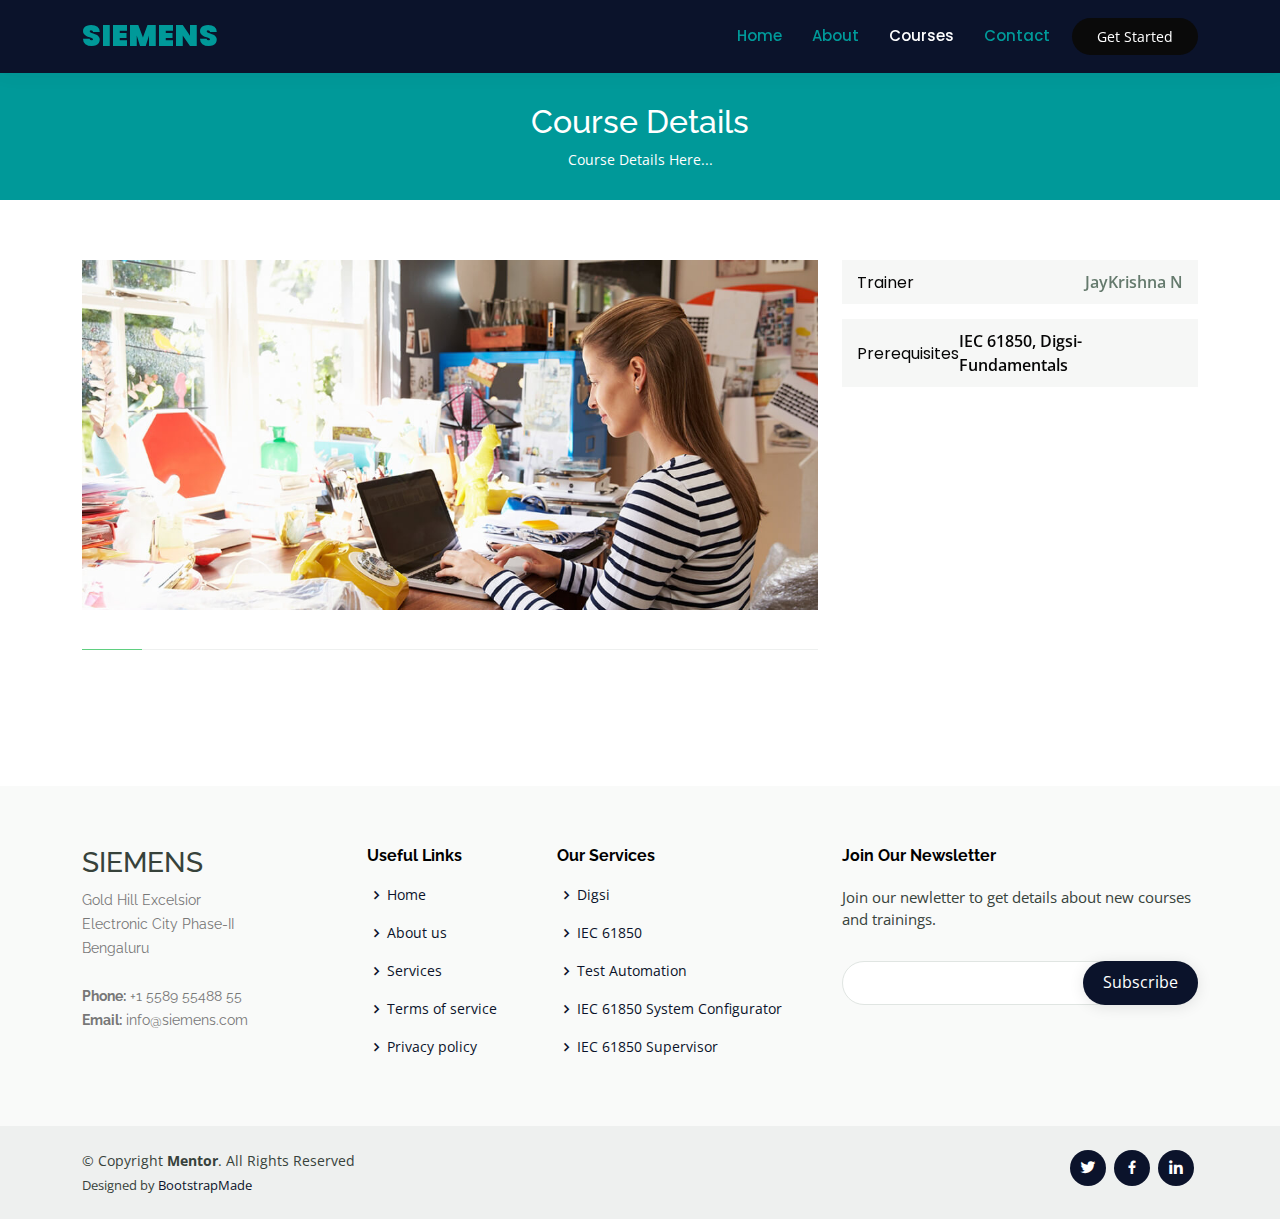
<file: course-details.html>
<!DOCTYPE html>
<html lang="en">

<head>
  <meta charset="utf-8">
  <meta content="width=device-width, initial-scale=1.0" name="viewport">

  <title>Course Details - Mentor Bootstrap Template</title>
  <meta content="" name="description">
  <meta content="" name="keywords">

  <!-- Favicons -->
  <link href="assets/img/favicon.png" rel="icon">
  <link href="assets/img/apple-touch-icon.png" rel="apple-touch-icon">

  <!-- Google Fonts -->
  <link href="https://fonts.googleapis.com/css?family=Open+Sans:300,300i,400,400i,600,600i,700,700i|Raleway:300,300i,400,400i,500,500i,600,600i,700,700i|Poppins:300,300i,400,400i,500,500i,600,600i,700,700i" rel="stylesheet">

  <!-- Vendor CSS Files -->
  <link href="assets/vendor/animate.css/animate.min.css" rel="stylesheet">
  <link href="assets/vendor/aos/aos.css" rel="stylesheet">
  <link href="assets/vendor/bootstrap/css/bootstrap.min.css" rel="stylesheet">
  <link href="assets/vendor/bootstrap-icons/bootstrap-icons.css" rel="stylesheet">
  <link href="assets/vendor/boxicons/css/boxicons.min.css" rel="stylesheet">
  <link href="assets/vendor/remixicon/remixicon.css" rel="stylesheet">
  <link href="assets/vendor/swiper/swiper-bundle.min.css" rel="stylesheet">

  <!-- Template Main CSS File -->
  <link href="assets/css/style.css" rel="stylesheet">

  <!-- =======================================================
  * Template Name: Mentor - v4.10.0
  * Template URL: https://bootstrapmade.com/mentor-free-education-bootstrap-theme/
  * Author: BootstrapMade.com
  * License: https://bootstrapmade.com/license/
  ======================================================== -->
</head>

<body>

  <!-- ======= Header ======= -->
  <header id="header" class="fixed-top">
    <div class="container d-flex align-items-center">

      <h1 class="logo me-auto"><a href="index.html">SIEMENS</a></h1>
      <!-- Uncomment below if you prefer to use an image logo -->
      <!-- <a href="index.html" class="logo me-auto"><img src="assets/img/logo.png" alt="" class="img-fluid"></a>-->

      <nav id="navbar" class="navbar order-last order-lg-0">
        <ul>
          <li><a href="index.html">Home</a></li>
          <li><a href="about.html">About</a></li>
          <li><a class="active" href="courses.html">Courses</a></li>
          <!-- <li><a href="trainers.html">Trainers</a></li>
          <li><a href="events.html">Events</a></li>
          <li><a href="pricing.html">Pricing</a></li> -->

          <!-- <li class="dropdown"><a href="#"><span>Drop Down</span> <i class="bi bi-chevron-down"></i></a>
            <ul>
              <li><a href="#">Drop Down 1</a></li>
              <li class="dropdown"><a href="#"><span>Deep Drop Down</span> <i class="bi bi-chevron-right"></i></a>
                <ul>
                  <li><a href="#">Deep Drop Down 1</a></li>
                  <li><a href="#">Deep Drop Down 2</a></li>
                  <li><a href="#">Deep Drop Down 3</a></li>
                  <li><a href="#">Deep Drop Down 4</a></li>
                  <li><a href="#">Deep Drop Down 5</a></li>
                </ul>
              </li>
              <li><a href="#">Drop Down 2</a></li>
              <li><a href="#">Drop Down 3</a></li>
              <li><a href="#">Drop Down 4</a></li>
            </ul>
          </li> -->
          <li><a href="contact.html">Contact</a></li>
        </ul>
        <i class="bi bi-list mobile-nav-toggle"></i>
      </nav><!-- .navbar -->

      <a href="courses.html" class="get-started-btn">Get Started</a>

    </div>
  </header><!-- End Header -->

  <main id="main">

    <!-- ======= Breadcrumbs ======= -->
    <div class="breadcrumbs" data-aos="fade-in">
      <div class="container">
        <h2>Course Details</h2>
        <p>Course Details Here... </p>
      </div>
    </div><!-- End Breadcrumbs -->

    <!-- ======= Cource Details Section ======= -->
    <section id="course-details" class="course-details">
      <div class="container" data-aos="fade-up">

        <div class="row">
          <div class="col-lg-8">
            <img src="assets/img/course-details.jpg" class="img-fluid" alt="">
            <h3 id="courseHeader">CourseHeader</h3>
            <p id="courseDescription">
            </p>
          </div>
          <div class="col-lg-4">

            <div class="course-info d-flex justify-content-between align-items-center">
              <h5>Trainer</h5>
              <p><a href="#">JayKrishna N</a></p>
            </div>

           <div class="course-info d-flex justify-content-between align-items-center">
              <h5>Prerequisites</h5>
              <p> IEC 61850, Digsi-Fundamentals</p>
            </div>

          </div>
        </div>

      </div>
    </section><!-- End Cource Details Section -->

    <!-- ======= Cource Details Tabs Section ======= -->
    <section id="cource-details-tabs" class="cource-details-tabs">
      <div class="container" data-aos="fade-up">

        <div class="row">
          <div id="ChapterUL" class="col-lg-3">
            <!-- <ul class="nav nav-tabs flex-column">
              <li class="nav-item">
                <a class="nav-link active show" data-bs-toggle="tab" href="#tab-1">Chapters</a>
              </li>
              <li class="nav-item">
                <a class="nav-link" data-bs-toggle="tab" href="#tab-2">Chapters</a>
              </li>
              <li class="nav-item">
                <a class="nav-link" data-bs-toggle="tab" href="#tab-3">Chapters</a>
              </li>
              <li class="nav-item">
                <a class="nav-link" data-bs-toggle="tab" href="#tab-4">Chapters</a>
              </li>
              <li class="nav-item">
                <a class="nav-link" data-bs-toggle="tab" href="#tab-5">Chapters</a>
              </li>
            </ul> -->
          </div>
          <div class="col-lg-9 mt-4 mt-lg-0">
            <div id="SubModuleTabContent" class="tab-content">
              <!-- <div class="tab-pane active show" id="tab-1">
                <div class="row">
                  <div class="col-lg-8 details order-2 order-lg-1">
                    <h3>Chapters</h3>
                    <p class="fst-italic">Qui laudantium consequatur laborum sit qui ad sapiente dila parde sonata raqer a videna mareta paulona marka</p>
                    <p>Et nobis maiores eius. Voluptatibus ut enim blanditiis atque harum sint. Laborum eos ipsum ipsa odit magni. Incidunt hic ut molestiae aut qui. Est repellat minima eveniet eius et quis magni nihil. Consequatur dolorem quaerat quos qui similique accusamus nostrum rem vero</p>
                  </div>
                  <div class="col-lg-4 text-center order-1 order-lg-2">
                    <img src="assets/img/course-details-tab-1.png" alt="" class="img-fluid">
                  </div>
                </div>
              </div> -->
              <!-- <div class="tab-pane" id="tab-2">
                <div class="row">
                  <div class="col-lg-8 details order-2 order-lg-1">
                    <h3>Chapters</h3>
                    <p class="fst-italic">Qui laudantium consequatur laborum sit qui ad sapiente dila parde sonata raqer a videna mareta paulona marka</p>
                    <p>Ea ipsum voluptatem consequatur quis est. Illum error ullam omnis quia et reiciendis sunt sunt est. Non aliquid repellendus itaque accusamus eius et velit ipsa voluptates. Optio nesciunt eaque beatae accusamus lerode pakto madirna desera vafle de nideran pal</p>
                  </div>
                  <div class="col-lg-4 text-center order-1 order-lg-2">
                    <img src="assets/img/course-details-tab-2.png" alt="" class="img-fluid">
                  </div>
                </div>
              </div>
              <div class="tab-pane" id="tab-3">
                <div class="row">
                  <div class="col-lg-8 details order-2 order-lg-1">
                    <h3>Chapters</h3>
                    <p class="fst-italic">Eos voluptatibus quo. Odio similique illum id quidem non enim fuga. Qui natus non sunt dicta dolor et. In asperiores velit quaerat perferendis aut</p>
                    <p>Iure officiis odit rerum. Harum sequi eum illum corrupti culpa veritatis quisquam. Neque necessitatibus illo rerum eum ut. Commodi ipsam minima molestiae sed laboriosam a iste odio. Earum odit nesciunt fugiat sit ullam. Soluta et harum voluptatem optio quae</p>
                  </div>
                  <div class="col-lg-4 text-center order-1 order-lg-2">
                    <img src="assets/img/course-details-tab-3.png" alt="" class="img-fluid">
                  </div>
                </div>
              </div>
              <div class="tab-pane" id="tab-4">
                <div class="row">
                  <div class="col-lg-8 details order-2 order-lg-1">
                    <h3>Chapters header</h3>
                    <p class="fst-italic">Totam aperiam accusamus. Repellat consequuntur iure voluptas iure porro quis delectus</p>
                    <p>Eaque consequuntur consequuntur libero expedita in voluptas. Nostrum ipsam necessitatibus aliquam fugiat debitis quis velit. Eum ex maxime error in consequatur corporis atque. Eligendi asperiores sed qui veritatis aperiam quia a laborum inventore</p>
                  </div>
                  <div class="col-lg-4 text-center order-1 order-lg-2">
                    <img src="assets/img/course-details-tab-4.png" alt="" class="img-fluid">
                  </div>
                </div>
              </div>
              <div class="tab-pane" id="tab-5">
                <div class="row">
                  <div class="col-lg-8 details order-2 order-lg-1">
                    <h3>Chapters header</h3>
                    <p class="fst-italic">Omnis blanditiis saepe eos autem qui sunt debitis porro quia.</p>
                    <p>Exercitationem nostrum omnis. Ut reiciendis repudiandae minus. Omnis recusandae ut non quam ut quod eius qui. Ipsum quia odit vero atque qui quibusdam amet. Occaecati sed est sint aut vitae molestiae voluptate vel</p>
                  </div>
                  <div class="col-lg-4 text-center order-1 order-lg-2">
                    <img src="assets/img/course-details-tab-5.png" alt="" class="img-fluid">
                  </div>
                </div>
              </div> -->
            </div>
          </div>
        </div>

      </div>
    </section><!-- End Cource Details Tabs Section -->

  </main><!-- End #main -->

  <!-- ======= Footer ======= -->
  <footer id="footer">

    <div class="footer-top">
      <div class="container">
        <div class="row">

          <div class="col-lg-3 col-md-6 footer-contact">
            <h3>SIEMENS</h3>
            <p>
              Gold Hill Excelsior<br>
              Electronic City Phase-II<br>
              Bengaluru <br><br>
              <strong>Phone:</strong> +1 5589 55488 55<br>
              <strong>Email:</strong> info@siemens.com<br>
            </p>
          </div>

          <div class="col-lg-2 col-md-6 footer-links">
            <h4>Useful Links</h4>
            <ul>
              <li><i class="bx bx-chevron-right"></i> <a href="#">Home</a></li>
              <li><i class="bx bx-chevron-right"></i> <a href="#">About us</a></li>
              <li><i class="bx bx-chevron-right"></i> <a href="#">Services</a></li>
              <li><i class="bx bx-chevron-right"></i> <a href="#">Terms of service</a></li>
              <li><i class="bx bx-chevron-right"></i> <a href="#">Privacy policy</a></li>
            </ul>
          </div>

          <div class="col-lg-3 col-md-6 footer-links">
            <h4>Our Services</h4>
            <ul>
              <li><i class="bx bx-chevron-right"></i> <a href="#">Digsi</a></li>
              <li><i class="bx bx-chevron-right"></i> <a href="#">IEC 61850 </a></li>
              <li><i class="bx bx-chevron-right"></i> <a href="#">Test Automation</a></li>
              <li><i class="bx bx-chevron-right"></i> <a href="#">IEC 61850 System Configurator</a></li>
              <li><i class="bx bx-chevron-right"></i> <a href="#">IEC 61850 Supervisor</a></li>
            </ul>
          </div>

          <div class="col-lg-4 col-md-6 footer-newsletter">
            <h4>Join Our Newsletter</h4>
            <p>Join our newletter to get details about new courses and trainings.</p>
            <form action="" method="post">
              <input type="email" name="email"><input type="submit" value="Subscribe">
            </form>
          </div>

        </div>
      </div>
    </div>

    <div class="container d-md-flex py-4">

      <div class="me-md-auto text-center text-md-start">
        <div class="copyright">
          &copy; Copyright <strong><span>Mentor</span></strong>. All Rights Reserved
        </div>
        <div class="credits">
          <!-- All the links in the footer should remain intact. -->
          <!-- You can delete the links only if you purchased the pro version. -->
          <!-- Licensing information: https://bootstrapmade.com/license/ -->
          <!-- Purchase the pro version with working PHP/AJAX contact form: https://bootstrapmade.com/mentor-free-education-bootstrap-theme/ -->
          Designed by <a href="https://bootstrapmade.com/">BootstrapMade</a>
        </div>
      </div>
      <div class="social-links text-center text-md-right pt-3 pt-md-0">
        <a href="https://twitter.com/SiemensIndia" class="twitter"><i class="bx bxl-twitter"></i></a>
        <a href="https://www.facebook.com/SiemensInIndia/" class="facebook"><i class="bx bxl-facebook"></i></a>
        <!-- <a href="#" class="instagram"><i class="bx bxl-instagram"></i></a> -->
        <!-- <a href="#" class="google-plus"><i class="bx bxl-skype"></i></a> -->
        <a href="https://www.linkedin.com/company/siemens" class="linkedin"><i class="bx bxl-linkedin"></i></a>
      </div>
    </div>
  </footer><!-- End Footer -->

  <div id="preloader"></div>
  <a href="#" class="back-to-top d-flex align-items-center justify-content-center"><i class="bi bi-arrow-up-short"></i></a>

  <!-- Vendor JS Files -->
  <script src="assets/vendor/purecounter/purecounter_vanilla.js"></script>
  <script src="assets/vendor/aos/aos.js"></script>
  <script src="assets/vendor/bootstrap/js/bootstrap.bundle.min.js"></script>
  <script src="assets/vendor/swiper/swiper-bundle.min.js"></script>
  <script src="assets/vendor/php-email-form/validate.js"></script>

  <!-- Template Main JS File -->
  <script src="assets/js/main.js"></script>
  <script type="text/javascript">

    const id = new URLSearchParams(window.location.search).get('id');
    const courseHeader = new URLSearchParams(window.location.search).get('name');

    document.getElementById('courseHeader').innerHTML=courseHeader;

    document.addEventListener('DOMContentLoaded', async function() {
  try {
    const response = await fetch('http://localhost:54510/api/values/'+id);
    if (!response.ok) {
      throw new Error('Network response was not ok.');
    }
    const data = await response.json();
    LoadContent(data);
    LoadSubContent(data);
    //console.log(data);
    // store data in a variable or do something else with it
  } catch (error) {
    console.error('There was a problem with the fetch operation:', error);
  }
});

// load Chapter
function LoadContent(data){
  //ChapterUL
const container = document.getElementById('ChapterUL');

// Create the list element
const list = document.createElement('ul');
list.classList.add('nav', 'nav-tabs', 'flex-column');

// Iterate over each item in the data array and create a list item element for each item
data.forEach((item, index) => {
  // Create the list item element
  const listItem = document.createElement('li');
  listItem.classList.add('nav-item');

  // Create the link element
  const link = document.createElement('a');
  link.classList.add('nav-link');
  link.setAttribute('data-bs-toggle', 'tab');
  link.setAttribute('href', `#tab-${item.id}`);
  link.textContent = item.displayName;

  // Append the link element to the list item element
  listItem.appendChild(link);

  // Append the list item element to the list element
  list.appendChild(listItem);
});

// Append the list element to the container element
container.appendChild(list);
}

function LoadSubContent(data){
//SubModuleTabContent 
const container = document.getElementById('SubModuleTabContent');

for (let i = 0; i < data.length; i++) {
  const tabPane = document.createElement('div');
  tabPane.classList.add('tab-pane');
  tabPane.id = `tab-${data[i].id}`;

  const details = document.createElement('div');
  details.classList.add('row', 'col-lg-8', 'details', 'order-2', 'order-lg-1');

  const heading = document.createElement('h3');
  heading.textContent = `${data[i].displayName}`;

  const description = document.createElement('h5');
  heading.textContent = `${data[i].description}`;

  const wikiLink = document.createElement('a');
  wikiLink.textContent = `Wiki Link`;
  wikiLink.href=data[i].wikiLink;
  wikiLink.target = '_blank'

  const videoLink = document.createElement('a');
  videoLink.textContent = `Video Link`;
  videoLink.href=data[i].videoLink;
  videoLink.target = '_blank';

  details.appendChild(heading);
  details.appendChild(description);
  details.appendChild(wikiLink);
  details.appendChild(videoLink);
  tabPane.appendChild(details);

  container.appendChild(tabPane);

}
}


  </script>

</body>

</html>
</file>
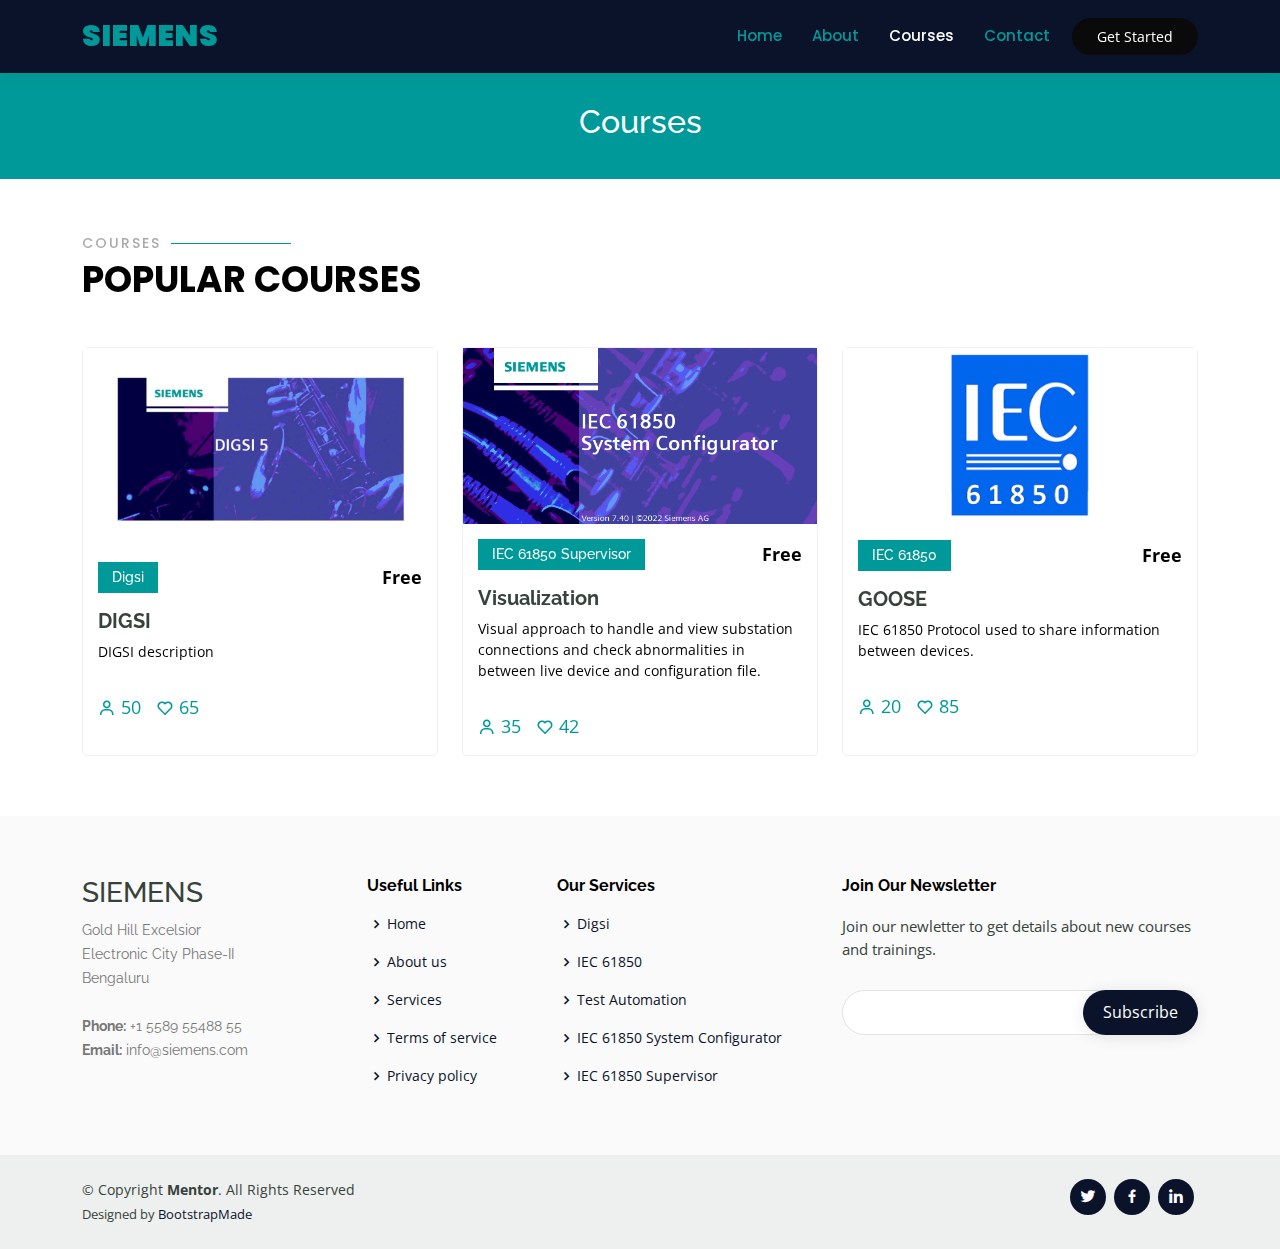
<file: courses.html>
<!DOCTYPE html>
<html lang="en">

<head>
  <meta charset="utf-8">
  <meta content="width=device-width, initial-scale=1.0" name="viewport">

  <title>Courses - Mentor Bootstrap Template</title>
  <meta content="" name="description">
  <meta content="" name="keywords">

  <!-- Favicons -->
  <link href="assets/img/favicon.png" rel="icon">
  <link href="assets/img/apple-touch-icon.png" rel="apple-touch-icon">

  <!-- Google Fonts -->
  <link href="https://fonts.googleapis.com/css?family=Open+Sans:300,300i,400,400i,600,600i,700,700i|Raleway:300,300i,400,400i,500,500i,600,600i,700,700i|Poppins:300,300i,400,400i,500,500i,600,600i,700,700i" rel="stylesheet">

  <!-- Vendor CSS Files -->
  <link href="assets/vendor/animate.css/animate.min.css" rel="stylesheet">
  <link href="assets/vendor/aos/aos.css" rel="stylesheet">
  <link href="assets/vendor/bootstrap/css/bootstrap.min.css" rel="stylesheet">
  <link href="assets/vendor/bootstrap-icons/bootstrap-icons.css" rel="stylesheet">
  <link href="assets/vendor/boxicons/css/boxicons.min.css" rel="stylesheet">
  <link href="assets/vendor/remixicon/remixicon.css" rel="stylesheet">
  <link href="assets/vendor/swiper/swiper-bundle.min.css" rel="stylesheet">

  <!-- Template Main CSS File -->
  <link href="assets/css/style.css" rel="stylesheet">

  <!-- =======================================================
  * Template Name: Mentor - v4.10.0
  * Template URL: https://bootstrapmade.com/mentor-free-education-bootstrap-theme/
  * Author: BootstrapMade.com
  * License: https://bootstrapmade.com/license/
  ======================================================== -->
</head>

<body>

  <!-- ======= Header ======= -->
  <header id="header" class="fixed-top">
    <div class="container d-flex align-items-center">

      <h1 class="logo me-auto"><a href="index.html">SIEMENS</a></h1>
      <!-- Uncomment below if you prefer to use an image logo -->
      <!-- <a href="index.html" class="logo me-auto"><img src="assets/img/logo.png" alt="" class="img-fluid"></a>-->

      <nav id="navbar" class="navbar order-last order-lg-0">
        <ul>
          <li><a href="index.html">Home</a></li>
          <li><a href="about.html">About</a></li>
          <li><a class="active" href="courses.html">Courses</a></li>
          <!-- <li><a href="trainers.html">Trainers</a></li> -->
          <!-- <li><a href="events.html">Events</a></li>
          <li><a href="pricing.html">Pricing</a></li>

          <li class="dropdown"><a href="#"><span>Drop Down</span> <i class="bi bi-chevron-down"></i></a>
            <ul>
              <li><a href="#">Drop Down 1</a></li>
              <li class="dropdown"><a href="#"><span>Deep Drop Down</span> <i class="bi bi-chevron-right"></i></a>
                <ul>
                  <li><a href="#">Deep Drop Down 1</a></li>
                  <li><a href="#">Deep Drop Down 2</a></li>
                  <li><a href="#">Deep Drop Down 3</a></li>
                  <li><a href="#">Deep Drop Down 4</a></li>
                  <li><a href="#">Deep Drop Down 5</a></li>
                </ul>
              </li>
              <li><a href="#">Drop Down 2</a></li>
              <li><a href="#">Drop Down 3</a></li>
              <li><a href="#">Drop Down 4</a></li>
            </ul>
          </li> -->
          <li><a href="contact.html">Contact</a></li>
        </ul>
        <i class="bi bi-list mobile-nav-toggle"></i>
      </nav><!-- .navbar -->

      <a href="courses.html" class="get-started-btn">Get Started</a>

    </div>
  </header><!-- End Header -->

  <main id="main" data-aos="fade-in">

    <!-- ======= Breadcrumbs ======= -->
    <div class="breadcrumbs">
      <div class="container">
        <h2>Courses</h2>
        <p></p>
      </div>
    </div><!-- End Breadcrumbs -->

   <!-- ======= Popular Courses Section ======= -->
   <section id="popular-courses" class="courses">
    <div class="container" data-aos="fade-up">

      <div class="section-title">
        <h2>Courses</h2>
        <p>Popular Courses</p>
      </div>

      <div class="row" data-aos="zoom-in" data-aos-delay="100">

        <div class="col-lg-4 col-md-6 d-flex align-items-stretch">
          <div class="course-item">
            <img src="assets/img/DIGSI.png" class="img-fluid" alt="...">
            <div class="course-content">
              <div class="d-flex justify-content-between align-items-center mb-3">
                <h4>Digsi</h4>
                <p class="price">Free</p> 
              </div>

              <h3><a href="course-details.html?id=1&name=DIGSI">DIGSI</a></h3>
              <p>DIGSI description</p>
              <div class="trainer d-flex justify-content-between align-items-center">
                <!-- <div class="trainer-profile d-flex align-items-center">
                  <img src="assets/img/trainers/trainer-1.jpg" class="img-fluid" alt="">
                  <span>Antonio</span>
                </div> -->
                <div class="trainer-rank d-flex align-items-center">
                  <i class="bx bx-user"></i>&nbsp;50
                  &nbsp;&nbsp;
                  <i class="bx bx-heart"></i>&nbsp;65
                </div>
              </div>
            </div>
          </div>
        </div> <!-- End Course Item-->

        <div class="col-lg-4 col-md-6 d-flex align-items-stretch mt-4 mt-md-0">
          <div class="course-item">
            <img src="assets/img/Syscon.png" class="img-fluid" alt="...">
            <div class="course-content">
              <div class="d-flex justify-content-between align-items-center mb-3">
                <h4>IEC 61850 Supervisor</h4>
                <p class="price">Free</p> 
              </div>

              <h3><a href="course-details.html?id=3&name=Visualization">Visualization</a></h3>
              <p>Visual approach to handle and view substation connections and check abnormalities in between live device and configuration file.</p>
              <div class="trainer d-flex justify-content-between align-items-center">
                <!-- <div class="trainer-profile d-flex align-items-center">
                  <img src="assets/img/trainers/trainer-2.jpg" class="img-fluid" alt="">
                  <span>Lana</span>
                </div> -->
                <div class="trainer-rank d-flex align-items-center">
                  <i class="bx bx-user"></i>&nbsp;35
                  &nbsp;&nbsp;
                  <i class="bx bx-heart"></i>&nbsp;42
                </div>
              </div>
            </div>
          </div>
        </div> <!-- End Course Item-->

        <div class="col-lg-4 col-md-6 d-flex align-items-stretch mt-4 mt-lg-0">
          <div class="course-item">
            <img src="assets/img/iec61850.png" class="img-fluid" alt="...">
            <div class="course-content">
              <div class="d-flex justify-content-between align-items-center mb-3">
                <h4>IEC 61850</h4>
                <p class="price">Free</p> 
              </div>

              <h3><a href="course-details.html">GOOSE</a></h3>
              <p>IEC 61850 Protocol used to share information between devices.</p>
              <div class="trainer d-flex justify-content-between align-items-center">
                <!-- <div class="trainer-profile d-flex align-items-center">
                  <img src="assets/img/trainers/trainer-3.jpg" class="img-fluid" alt="">
                  <span>Brandon</span>
                </div> -->
                <div class="trainer-rank d-flex align-items-center">
                  <i class="bx bx-user"></i>&nbsp;20
                  &nbsp;&nbsp;
                  <i class="bx bx-heart"></i>&nbsp;85
                </div>
              </div>
            </div>
          </div>
        </div> <!-- End Course Item-->

      </div>

    </div>
  </section><!-- End Popular Courses Section -->

  </main><!-- End #main -->
  <!-- ======= Footer ======= -->
  <footer id="footer">

    <div class="footer-top">
      <div class="container">
        <div class="row">

          <div class="col-lg-3 col-md-6 footer-contact">
            <h3>SIEMENS</h3>
            <p>
              Gold Hill Excelsior<br>
              Electronic City Phase-II<br>
              Bengaluru <br><br>
              <strong>Phone:</strong> +1 5589 55488 55<br>
              <strong>Email:</strong> info@siemens.com<br>
            </p>
          </div>

          <div class="col-lg-2 col-md-6 footer-links">
            <h4>Useful Links</h4>
            <ul>
              <li><i class="bx bx-chevron-right"></i> <a href="#">Home</a></li>
              <li><i class="bx bx-chevron-right"></i> <a href="#">About us</a></li>
              <li><i class="bx bx-chevron-right"></i> <a href="#">Services</a></li>
              <li><i class="bx bx-chevron-right"></i> <a href="#">Terms of service</a></li>
              <li><i class="bx bx-chevron-right"></i> <a href="#">Privacy policy</a></li>
            </ul>
          </div>

          <div class="col-lg-3 col-md-6 footer-links">
            <h4>Our Services</h4>
            <ul>
              <li><i class="bx bx-chevron-right"></i> <a href="#">Digsi</a></li>
              <li><i class="bx bx-chevron-right"></i> <a href="#">IEC 61850 </a></li>
              <li><i class="bx bx-chevron-right"></i> <a href="#">Test Automation</a></li>
              <li><i class="bx bx-chevron-right"></i> <a href="#">IEC 61850 System Configurator</a></li>
              <li><i class="bx bx-chevron-right"></i> <a href="#">IEC 61850 Supervisor</a></li>
            </ul>
          </div>

          <div class="col-lg-4 col-md-6 footer-newsletter">
            <h4>Join Our Newsletter</h4>
            <p>Join our newletter to get details about new courses and trainings.</p>
            <form action="" method="post">
              <input type="email" name="email"><input type="submit" value="Subscribe">
            </form>
          </div>

        </div>
      </div>
    </div>

    <div class="container d-md-flex py-4">

      <div class="me-md-auto text-center text-md-start">
        <div class="copyright">
          &copy; Copyright <strong><span>Mentor</span></strong>. All Rights Reserved
        </div>
        <div class="credits">
          <!-- All the links in the footer should remain intact. -->
          <!-- You can delete the links only if you purchased the pro version. -->
          <!-- Licensing information: https://bootstrapmade.com/license/ -->
          <!-- Purchase the pro version with working PHP/AJAX contact form: https://bootstrapmade.com/mentor-free-education-bootstrap-theme/ -->
          Designed by <a href="https://bootstrapmade.com/">BootstrapMade</a>
        </div>
      </div>
      <div class="social-links text-center text-md-right pt-3 pt-md-0">
        <a href="https://twitter.com/SiemensIndia" class="twitter"><i class="bx bxl-twitter"></i></a>
        <a href="https://www.facebook.com/SiemensInIndia/" class="facebook"><i class="bx bxl-facebook"></i></a>
        <!-- <a href="#" class="instagram"><i class="bx bxl-instagram"></i></a> -->
        <!-- <a href="#" class="google-plus"><i class="bx bxl-skype"></i></a> -->
        <a href="https://www.linkedin.com/company/siemens" class="linkedin"><i class="bx bxl-linkedin"></i></a>
      </div>
    </div>
  </footer><!-- End Footer -->


  <div id="preloader"></div>
  <a href="#" class="back-to-top d-flex align-items-center justify-content-center"><i class="bi bi-arrow-up-short"></i></a>

  <!-- Vendor JS Files -->
  <script src="assets/vendor/purecounter/purecounter_vanilla.js"></script>
  <script src="assets/vendor/aos/aos.js"></script>
  <script src="assets/vendor/bootstrap/js/bootstrap.bundle.min.js"></script>
  <script src="assets/vendor/swiper/swiper-bundle.min.js"></script>
  <script src="assets/vendor/php-email-form/validate.js"></script>

  <!-- Template Main JS File -->
  <script src="assets/js/main.js"></script>

</body>

</html>
</file>
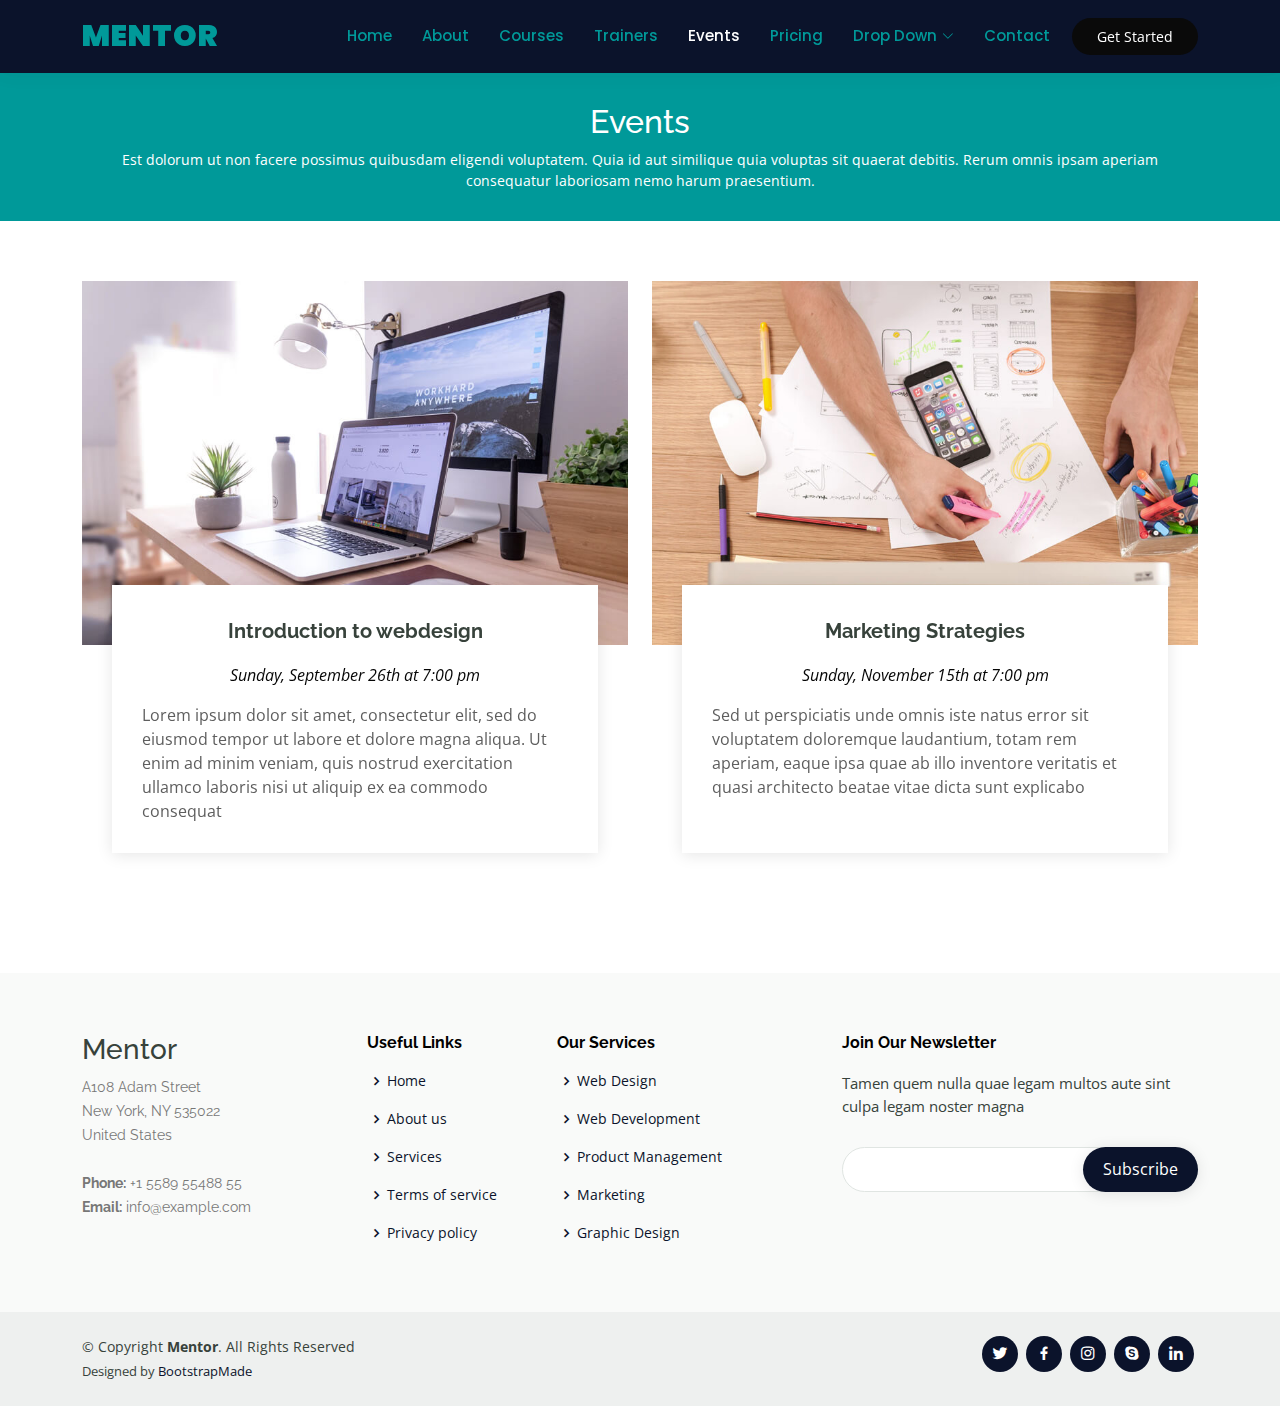
<file: events.html>
<!DOCTYPE html>
<html lang="en">

<head>
  <meta charset="utf-8">
  <meta content="width=device-width, initial-scale=1.0" name="viewport">

  <title>Events - Mentor Bootstrap Template</title>
  <meta content="" name="description">
  <meta content="" name="keywords">

  <!-- Favicons -->
  <link href="assets/img/favicon.png" rel="icon">
  <link href="assets/img/apple-touch-icon.png" rel="apple-touch-icon">

  <!-- Google Fonts -->
  <link href="https://fonts.googleapis.com/css?family=Open+Sans:300,300i,400,400i,600,600i,700,700i|Raleway:300,300i,400,400i,500,500i,600,600i,700,700i|Poppins:300,300i,400,400i,500,500i,600,600i,700,700i" rel="stylesheet">

  <!-- Vendor CSS Files -->
  <link href="assets/vendor/animate.css/animate.min.css" rel="stylesheet">
  <link href="assets/vendor/aos/aos.css" rel="stylesheet">
  <link href="assets/vendor/bootstrap/css/bootstrap.min.css" rel="stylesheet">
  <link href="assets/vendor/bootstrap-icons/bootstrap-icons.css" rel="stylesheet">
  <link href="assets/vendor/boxicons/css/boxicons.min.css" rel="stylesheet">
  <link href="assets/vendor/remixicon/remixicon.css" rel="stylesheet">
  <link href="assets/vendor/swiper/swiper-bundle.min.css" rel="stylesheet">

  <!-- Template Main CSS File -->
  <link href="assets/css/style.css" rel="stylesheet">

  <!-- =======================================================
  * Template Name: Mentor - v4.10.0
  * Template URL: https://bootstrapmade.com/mentor-free-education-bootstrap-theme/
  * Author: BootstrapMade.com
  * License: https://bootstrapmade.com/license/
  ======================================================== -->
</head>

<body>

  <!-- ======= Header ======= -->
  <header id="header" class="fixed-top">
    <div class="container d-flex align-items-center">

      <h1 class="logo me-auto"><a href="index.html">Mentor</a></h1>
      <!-- Uncomment below if you prefer to use an image logo -->
      <!-- <a href="index.html" class="logo me-auto"><img src="assets/img/logo.png" alt="" class="img-fluid"></a>-->

      <nav id="navbar" class="navbar order-last order-lg-0">
        <ul>
          <li><a href="index.html">Home</a></li>
          <li><a href="about.html">About</a></li>
          <li><a href="courses.html">Courses</a></li>
          <li><a href="trainers.html">Trainers</a></li>
          <li><a class="active" href="events.html">Events</a></li>
          <li><a href="pricing.html">Pricing</a></li>

          <li class="dropdown"><a href="#"><span>Drop Down</span> <i class="bi bi-chevron-down"></i></a>
            <ul>
              <li><a href="#">Drop Down 1</a></li>
              <li class="dropdown"><a href="#"><span>Deep Drop Down</span> <i class="bi bi-chevron-right"></i></a>
                <ul>
                  <li><a href="#">Deep Drop Down 1</a></li>
                  <li><a href="#">Deep Drop Down 2</a></li>
                  <li><a href="#">Deep Drop Down 3</a></li>
                  <li><a href="#">Deep Drop Down 4</a></li>
                  <li><a href="#">Deep Drop Down 5</a></li>
                </ul>
              </li>
              <li><a href="#">Drop Down 2</a></li>
              <li><a href="#">Drop Down 3</a></li>
              <li><a href="#">Drop Down 4</a></li>
            </ul>
          </li>
          <li><a href="contact.html">Contact</a></li>
        </ul>
        <i class="bi bi-list mobile-nav-toggle"></i>
      </nav><!-- .navbar -->

      <a href="courses.html" class="get-started-btn">Get Started</a>

    </div>
  </header><!-- End Header -->

  <main id="main">

    <!-- ======= Breadcrumbs ======= -->
    <div class="breadcrumbs" data-aos="fade-in">
      <div class="container">
        <h2>Events</h2>
        <p>Est dolorum ut non facere possimus quibusdam eligendi voluptatem. Quia id aut similique quia voluptas sit quaerat debitis. Rerum omnis ipsam aperiam consequatur laboriosam nemo harum praesentium. </p>
      </div>
    </div><!-- End Breadcrumbs -->

    <!-- ======= Events Section ======= -->
    <section id="events" class="events">
      <div class="container" data-aos="fade-up">

        <div class="row">
          <div class="col-md-6 d-flex align-items-stretch">
            <div class="card">
              <div class="card-img">
                <img src="assets/img/events-1.jpg" alt="...">
              </div>
              <div class="card-body">
                <h5 class="card-title"><a href="">Introduction to webdesign</a></h5>
                <p class="fst-italic text-center">Sunday, September 26th at 7:00 pm</p>
                <p class="card-text">Lorem ipsum dolor sit amet, consectetur elit, sed do eiusmod tempor ut labore et dolore magna aliqua. Ut enim ad minim veniam, quis nostrud exercitation ullamco laboris nisi ut aliquip ex ea commodo consequat</p>
              </div>
            </div>
          </div>
          <div class="col-md-6 d-flex align-items-stretch">
            <div class="card">
              <div class="card-img">
                <img src="assets/img/events-2.jpg" alt="...">
              </div>
              <div class="card-body">
                <h5 class="card-title"><a href="">Marketing Strategies</a></h5>
                <p class="fst-italic text-center">Sunday, November 15th at 7:00 pm</p>
                <p class="card-text">Sed ut perspiciatis unde omnis iste natus error sit voluptatem doloremque laudantium, totam rem aperiam, eaque ipsa quae ab illo inventore veritatis et quasi architecto beatae vitae dicta sunt explicabo</p>
              </div>
            </div>

          </div>
        </div>

      </div>
    </section><!-- End Events Section -->

  </main><!-- End #main -->

  <!-- ======= Footer ======= -->
  <footer id="footer">

    <div class="footer-top">
      <div class="container">
        <div class="row">

          <div class="col-lg-3 col-md-6 footer-contact">
            <h3>Mentor</h3>
            <p>
              A108 Adam Street <br>
              New York, NY 535022<br>
              United States <br><br>
              <strong>Phone:</strong> +1 5589 55488 55<br>
              <strong>Email:</strong> info@example.com<br>
            </p>
          </div>

          <div class="col-lg-2 col-md-6 footer-links">
            <h4>Useful Links</h4>
            <ul>
              <li><i class="bx bx-chevron-right"></i> <a href="#">Home</a></li>
              <li><i class="bx bx-chevron-right"></i> <a href="#">About us</a></li>
              <li><i class="bx bx-chevron-right"></i> <a href="#">Services</a></li>
              <li><i class="bx bx-chevron-right"></i> <a href="#">Terms of service</a></li>
              <li><i class="bx bx-chevron-right"></i> <a href="#">Privacy policy</a></li>
            </ul>
          </div>

          <div class="col-lg-3 col-md-6 footer-links">
            <h4>Our Services</h4>
            <ul>
              <li><i class="bx bx-chevron-right"></i> <a href="#">Web Design</a></li>
              <li><i class="bx bx-chevron-right"></i> <a href="#">Web Development</a></li>
              <li><i class="bx bx-chevron-right"></i> <a href="#">Product Management</a></li>
              <li><i class="bx bx-chevron-right"></i> <a href="#">Marketing</a></li>
              <li><i class="bx bx-chevron-right"></i> <a href="#">Graphic Design</a></li>
            </ul>
          </div>

          <div class="col-lg-4 col-md-6 footer-newsletter">
            <h4>Join Our Newsletter</h4>
            <p>Tamen quem nulla quae legam multos aute sint culpa legam noster magna</p>
            <form action="" method="post">
              <input type="email" name="email"><input type="submit" value="Subscribe">
            </form>
          </div>

        </div>
      </div>
    </div>

    <div class="container d-md-flex py-4">

      <div class="me-md-auto text-center text-md-start">
        <div class="copyright">
          &copy; Copyright <strong><span>Mentor</span></strong>. All Rights Reserved
        </div>
        <div class="credits">
          <!-- All the links in the footer should remain intact. -->
          <!-- You can delete the links only if you purchased the pro version. -->
          <!-- Licensing information: https://bootstrapmade.com/license/ -->
          <!-- Purchase the pro version with working PHP/AJAX contact form: https://bootstrapmade.com/mentor-free-education-bootstrap-theme/ -->
          Designed by <a href="https://bootstrapmade.com/">BootstrapMade</a>
        </div>
      </div>
      <div class="social-links text-center text-md-right pt-3 pt-md-0">
        <a href="#" class="twitter"><i class="bx bxl-twitter"></i></a>
        <a href="#" class="facebook"><i class="bx bxl-facebook"></i></a>
        <a href="#" class="instagram"><i class="bx bxl-instagram"></i></a>
        <a href="#" class="google-plus"><i class="bx bxl-skype"></i></a>
        <a href="#" class="linkedin"><i class="bx bxl-linkedin"></i></a>
      </div>
    </div>
  </footer><!-- End Footer -->

  <div id="preloader"></div>
  <a href="#" class="back-to-top d-flex align-items-center justify-content-center"><i class="bi bi-arrow-up-short"></i></a>

  <!-- Vendor JS Files -->
  <script src="assets/vendor/purecounter/purecounter_vanilla.js"></script>
  <script src="assets/vendor/aos/aos.js"></script>
  <script src="assets/vendor/bootstrap/js/bootstrap.bundle.min.js"></script>
  <script src="assets/vendor/swiper/swiper-bundle.min.js"></script>
  <script src="assets/vendor/php-email-form/validate.js"></script>

  <!-- Template Main JS File -->
  <script src="assets/js/main.js"></script>

</body>

</html>
</file>
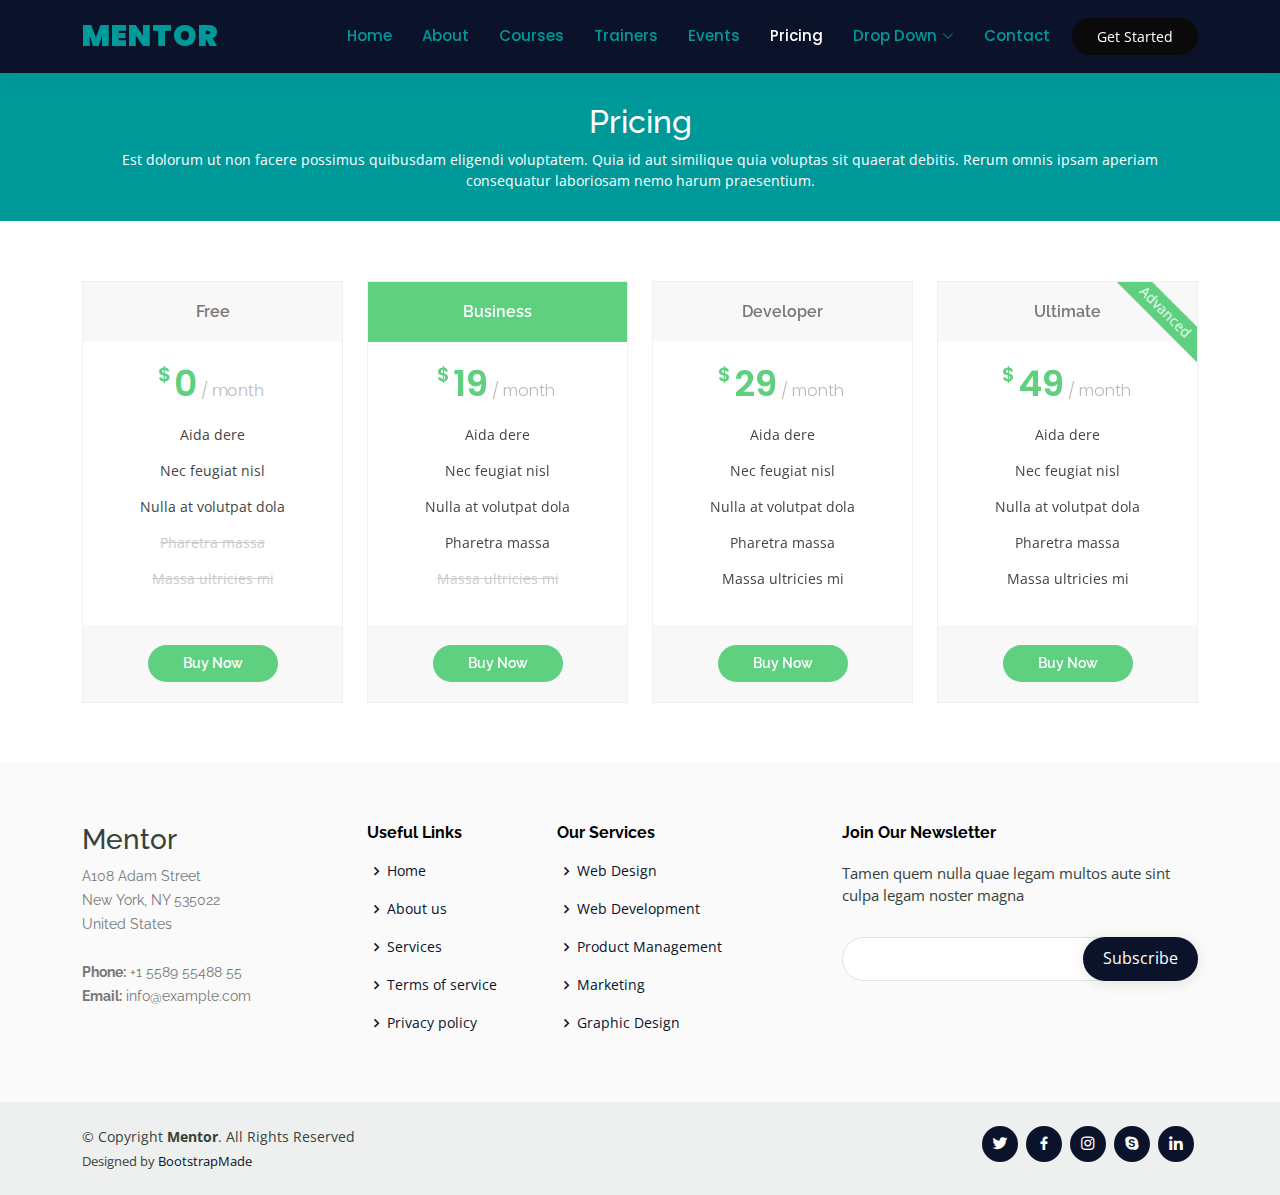
<file: pricing.html>
<!DOCTYPE html>
<html lang="en">

<head>
  <meta charset="utf-8">
  <meta content="width=device-width, initial-scale=1.0" name="viewport">

  <title>Pricing - Mentor Bootstrap Template</title>
  <meta content="" name="description">
  <meta content="" name="keywords">

  <!-- Favicons -->
  <link href="assets/img/favicon.png" rel="icon">
  <link href="assets/img/apple-touch-icon.png" rel="apple-touch-icon">

  <!-- Google Fonts -->
  <link href="https://fonts.googleapis.com/css?family=Open+Sans:300,300i,400,400i,600,600i,700,700i|Raleway:300,300i,400,400i,500,500i,600,600i,700,700i|Poppins:300,300i,400,400i,500,500i,600,600i,700,700i" rel="stylesheet">

  <!-- Vendor CSS Files -->
  <link href="assets/vendor/animate.css/animate.min.css" rel="stylesheet">
  <link href="assets/vendor/aos/aos.css" rel="stylesheet">
  <link href="assets/vendor/bootstrap/css/bootstrap.min.css" rel="stylesheet">
  <link href="assets/vendor/bootstrap-icons/bootstrap-icons.css" rel="stylesheet">
  <link href="assets/vendor/boxicons/css/boxicons.min.css" rel="stylesheet">
  <link href="assets/vendor/remixicon/remixicon.css" rel="stylesheet">
  <link href="assets/vendor/swiper/swiper-bundle.min.css" rel="stylesheet">

  <!-- Template Main CSS File -->
  <link href="assets/css/style.css" rel="stylesheet">

  <!-- =======================================================
  * Template Name: Mentor - v4.10.0
  * Template URL: https://bootstrapmade.com/mentor-free-education-bootstrap-theme/
  * Author: BootstrapMade.com
  * License: https://bootstrapmade.com/license/
  ======================================================== -->
</head>

<body>

  <!-- ======= Header ======= -->
  <header id="header" class="fixed-top">
    <div class="container d-flex align-items-center">

      <h1 class="logo me-auto"><a href="index.html">Mentor</a></h1>
      <!-- Uncomment below if you prefer to use an image logo -->
      <!-- <a href="index.html" class="logo me-auto"><img src="assets/img/logo.png" alt="" class="img-fluid"></a>-->

      <nav id="navbar" class="navbar order-last order-lg-0">
        <ul>
          <li><a href="index.html">Home</a></li>
          <li><a href="about.html">About</a></li>
          <li><a href="courses.html">Courses</a></li>
          <li><a href="trainers.html">Trainers</a></li>
          <li><a href="events.html">Events</a></li>
          <li><a class="active" href="pricing.html">Pricing</a></li>

          <li class="dropdown"><a href="#"><span>Drop Down</span> <i class="bi bi-chevron-down"></i></a>
            <ul>
              <li><a href="#">Drop Down 1</a></li>
              <li class="dropdown"><a href="#"><span>Deep Drop Down</span> <i class="bi bi-chevron-right"></i></a>
                <ul>
                  <li><a href="#">Deep Drop Down 1</a></li>
                  <li><a href="#">Deep Drop Down 2</a></li>
                  <li><a href="#">Deep Drop Down 3</a></li>
                  <li><a href="#">Deep Drop Down 4</a></li>
                  <li><a href="#">Deep Drop Down 5</a></li>
                </ul>
              </li>
              <li><a href="#">Drop Down 2</a></li>
              <li><a href="#">Drop Down 3</a></li>
              <li><a href="#">Drop Down 4</a></li>
            </ul>
          </li>
          <li><a href="contact.html">Contact</a></li>
        </ul>
        <i class="bi bi-list mobile-nav-toggle"></i>
      </nav><!-- .navbar -->

      <a href="courses.html" class="get-started-btn">Get Started</a>

    </div>
  </header><!-- End Header -->

  <main id="main">
    <!-- ======= Breadcrumbs ======= -->
    <div class="breadcrumbs" data-aos="fade-in">
      <div class="container">
        <h2>Pricing</h2>
        <p>Est dolorum ut non facere possimus quibusdam eligendi voluptatem. Quia id aut similique quia voluptas sit quaerat debitis. Rerum omnis ipsam aperiam consequatur laboriosam nemo harum praesentium. </p>
      </div>
    </div><!-- End Breadcrumbs -->

    <!-- ======= Pricing Section ======= -->
    <section id="pricing" class="pricing">
      <div class="container" data-aos="fade-up">

        <div class="row">

          <div class="col-lg-3 col-md-6">
            <div class="box">
              <h3>Free</h3>
              <h4><sup>$</sup>0<span> / month</span></h4>
              <ul>
                <li>Aida dere</li>
                <li>Nec feugiat nisl</li>
                <li>Nulla at volutpat dola</li>
                <li class="na">Pharetra massa</li>
                <li class="na">Massa ultricies mi</li>
              </ul>
              <div class="btn-wrap">
                <a href="#" class="btn-buy">Buy Now</a>
              </div>
            </div>
          </div>

          <div class="col-lg-3 col-md-6 mt-4 mt-md-0">
            <div class="box featured">
              <h3>Business</h3>
              <h4><sup>$</sup>19<span> / month</span></h4>
              <ul>
                <li>Aida dere</li>
                <li>Nec feugiat nisl</li>
                <li>Nulla at volutpat dola</li>
                <li>Pharetra massa</li>
                <li class="na">Massa ultricies mi</li>
              </ul>
              <div class="btn-wrap">
                <a href="#" class="btn-buy">Buy Now</a>
              </div>
            </div>
          </div>

          <div class="col-lg-3 col-md-6 mt-4 mt-lg-0">
            <div class="box">
              <h3>Developer</h3>
              <h4><sup>$</sup>29<span> / month</span></h4>
              <ul>
                <li>Aida dere</li>
                <li>Nec feugiat nisl</li>
                <li>Nulla at volutpat dola</li>
                <li>Pharetra massa</li>
                <li>Massa ultricies mi</li>
              </ul>
              <div class="btn-wrap">
                <a href="#" class="btn-buy">Buy Now</a>
              </div>
            </div>
          </div>

          <div class="col-lg-3 col-md-6 mt-4 mt-lg-0">
            <div class="box">
              <span class="advanced">Advanced</span>
              <h3>Ultimate</h3>
              <h4><sup>$</sup>49<span> / month</span></h4>
              <ul>
                <li>Aida dere</li>
                <li>Nec feugiat nisl</li>
                <li>Nulla at volutpat dola</li>
                <li>Pharetra massa</li>
                <li>Massa ultricies mi</li>
              </ul>
              <div class="btn-wrap">
                <a href="#" class="btn-buy">Buy Now</a>
              </div>
            </div>
          </div>

        </div>

      </div>
    </section><!-- End Pricing Section -->

  </main><!-- End #main -->

  <!-- ======= Footer ======= -->
  <footer id="footer">

    <div class="footer-top">
      <div class="container">
        <div class="row">

          <div class="col-lg-3 col-md-6 footer-contact">
            <h3>Mentor</h3>
            <p>
              A108 Adam Street <br>
              New York, NY 535022<br>
              United States <br><br>
              <strong>Phone:</strong> +1 5589 55488 55<br>
              <strong>Email:</strong> info@example.com<br>
            </p>
          </div>

          <div class="col-lg-2 col-md-6 footer-links">
            <h4>Useful Links</h4>
            <ul>
              <li><i class="bx bx-chevron-right"></i> <a href="#">Home</a></li>
              <li><i class="bx bx-chevron-right"></i> <a href="#">About us</a></li>
              <li><i class="bx bx-chevron-right"></i> <a href="#">Services</a></li>
              <li><i class="bx bx-chevron-right"></i> <a href="#">Terms of service</a></li>
              <li><i class="bx bx-chevron-right"></i> <a href="#">Privacy policy</a></li>
            </ul>
          </div>

          <div class="col-lg-3 col-md-6 footer-links">
            <h4>Our Services</h4>
            <ul>
              <li><i class="bx bx-chevron-right"></i> <a href="#">Web Design</a></li>
              <li><i class="bx bx-chevron-right"></i> <a href="#">Web Development</a></li>
              <li><i class="bx bx-chevron-right"></i> <a href="#">Product Management</a></li>
              <li><i class="bx bx-chevron-right"></i> <a href="#">Marketing</a></li>
              <li><i class="bx bx-chevron-right"></i> <a href="#">Graphic Design</a></li>
            </ul>
          </div>

          <div class="col-lg-4 col-md-6 footer-newsletter">
            <h4>Join Our Newsletter</h4>
            <p>Tamen quem nulla quae legam multos aute sint culpa legam noster magna</p>
            <form action="" method="post">
              <input type="email" name="email"><input type="submit" value="Subscribe">
            </form>
          </div>

        </div>
      </div>
    </div>

    <div class="container d-md-flex py-4">

      <div class="me-md-auto text-center text-md-start">
        <div class="copyright">
          &copy; Copyright <strong><span>Mentor</span></strong>. All Rights Reserved
        </div>
        <div class="credits">
          <!-- All the links in the footer should remain intact. -->
          <!-- You can delete the links only if you purchased the pro version. -->
          <!-- Licensing information: https://bootstrapmade.com/license/ -->
          <!-- Purchase the pro version with working PHP/AJAX contact form: https://bootstrapmade.com/mentor-free-education-bootstrap-theme/ -->
          Designed by <a href="https://bootstrapmade.com/">BootstrapMade</a>
        </div>
      </div>
      <div class="social-links text-center text-md-right pt-3 pt-md-0">
        <a href="#" class="twitter"><i class="bx bxl-twitter"></i></a>
        <a href="#" class="facebook"><i class="bx bxl-facebook"></i></a>
        <a href="#" class="instagram"><i class="bx bxl-instagram"></i></a>
        <a href="#" class="google-plus"><i class="bx bxl-skype"></i></a>
        <a href="#" class="linkedin"><i class="bx bxl-linkedin"></i></a>
      </div>
    </div>
  </footer><!-- End Footer -->

  <div id="preloader"></div>
  <a href="#" class="back-to-top d-flex align-items-center justify-content-center"><i class="bi bi-arrow-up-short"></i></a>

  <!-- Vendor JS Files -->
  <script src="assets/vendor/purecounter/purecounter_vanilla.js"></script>
  <script src="assets/vendor/aos/aos.js"></script>
  <script src="assets/vendor/bootstrap/js/bootstrap.bundle.min.js"></script>
  <script src="assets/vendor/swiper/swiper-bundle.min.js"></script>
  <script src="assets/vendor/php-email-form/validate.js"></script>

  <!-- Template Main JS File -->
  <script src="assets/js/main.js"></script>

</body>

</html>
</file>
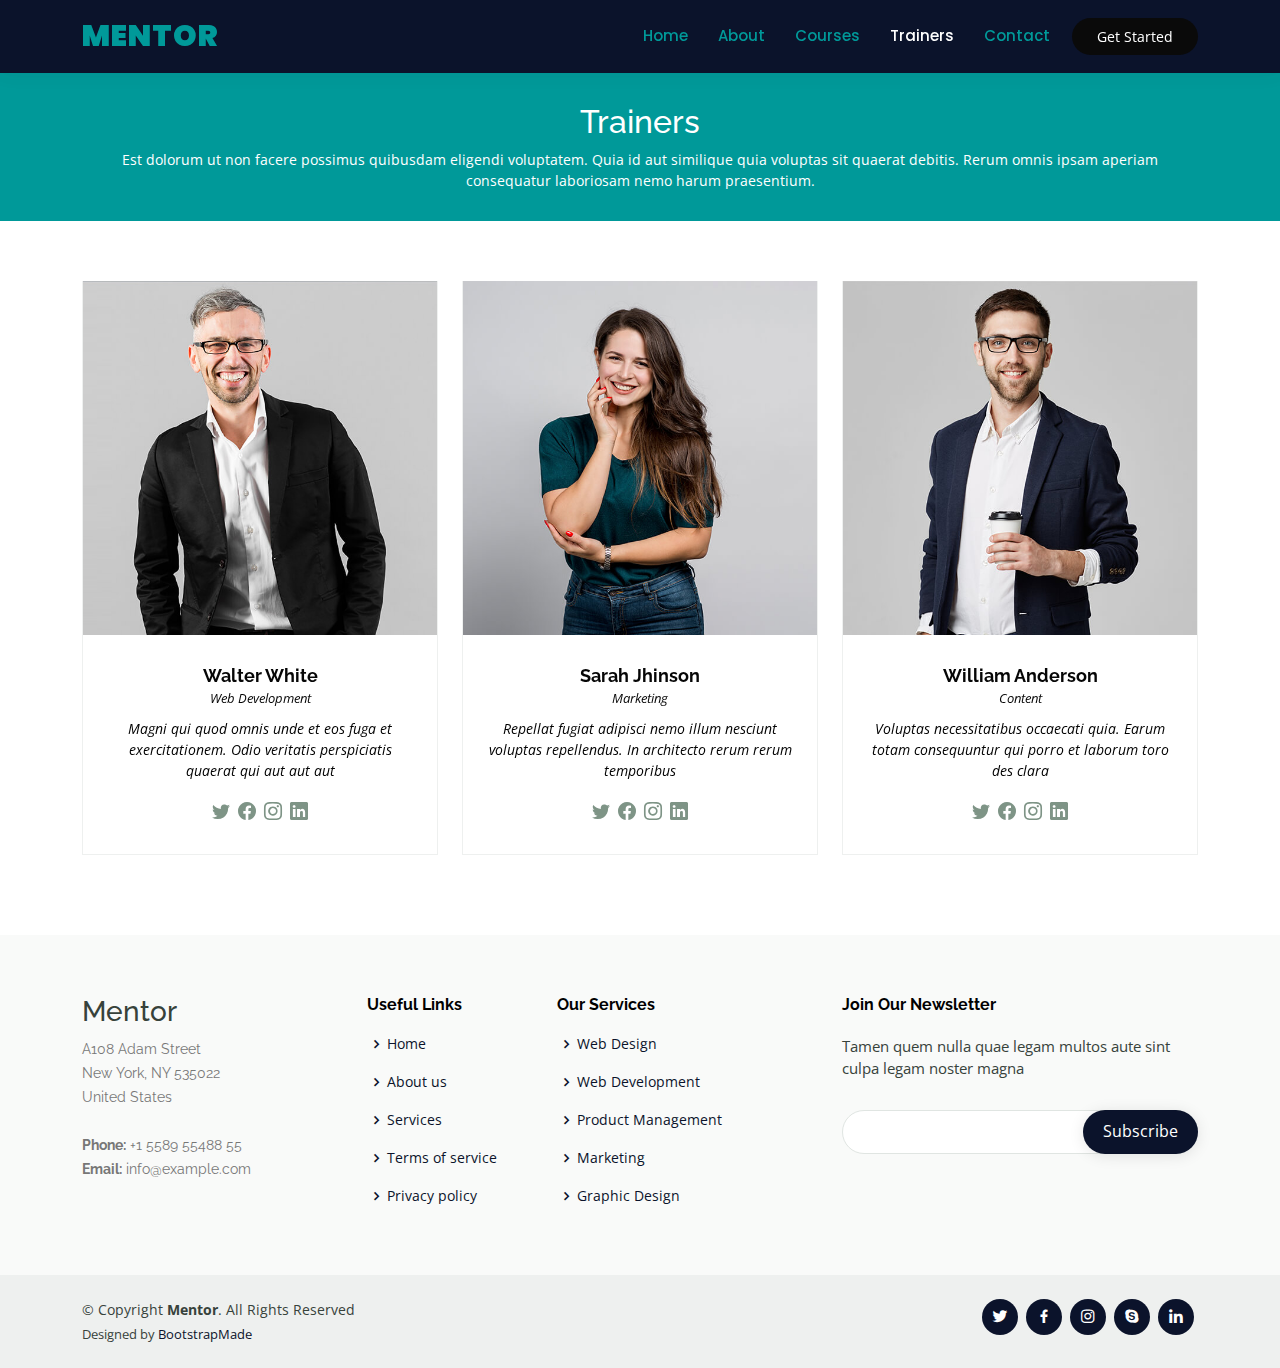
<file: trainers.html>
<!DOCTYPE html>
<html lang="en">

<head>
  <meta charset="utf-8">
  <meta content="width=device-width, initial-scale=1.0" name="viewport">

  <title>Trainers - Mentor Bootstrap Template</title>
  <meta content="" name="description">
  <meta content="" name="keywords">

  <!-- Favicons -->
  <link href="assets/img/favicon.png" rel="icon">
  <link href="assets/img/apple-touch-icon.png" rel="apple-touch-icon">

  <!-- Google Fonts -->
  <link href="https://fonts.googleapis.com/css?family=Open+Sans:300,300i,400,400i,600,600i,700,700i|Raleway:300,300i,400,400i,500,500i,600,600i,700,700i|Poppins:300,300i,400,400i,500,500i,600,600i,700,700i" rel="stylesheet">

  <!-- Vendor CSS Files -->
  <link href="assets/vendor/animate.css/animate.min.css" rel="stylesheet">
  <link href="assets/vendor/aos/aos.css" rel="stylesheet">
  <link href="assets/vendor/bootstrap/css/bootstrap.min.css" rel="stylesheet">
  <link href="assets/vendor/bootstrap-icons/bootstrap-icons.css" rel="stylesheet">
  <link href="assets/vendor/boxicons/css/boxicons.min.css" rel="stylesheet">
  <link href="assets/vendor/remixicon/remixicon.css" rel="stylesheet">
  <link href="assets/vendor/swiper/swiper-bundle.min.css" rel="stylesheet">

  <!-- Template Main CSS File -->
  <link href="assets/css/style.css" rel="stylesheet">

  <!-- =======================================================
  * Template Name: Mentor - v4.10.0
  * Template URL: https://bootstrapmade.com/mentor-free-education-bootstrap-theme/
  * Author: BootstrapMade.com
  * License: https://bootstrapmade.com/license/
  ======================================================== -->
</head>

<body>

  <!-- ======= Header ======= -->
  <header id="header" class="fixed-top">
    <div class="container d-flex align-items-center">

      <h1 class="logo me-auto"><a href="index.html">Mentor</a></h1>
      <!-- Uncomment below if you prefer to use an image logo -->
      <!-- <a href="index.html" class="logo me-auto"><img src="assets/img/logo.png" alt="" class="img-fluid"></a>-->

      <nav id="navbar" class="navbar order-last order-lg-0">
        <ul>
          <li><a href="index.html">Home</a></li>
          <li><a href="about.html">About</a></li>
          <li><a href="courses.html">Courses</a></li>
          <li><a class="active" href="trainers.html">Trainers</a></li>
          <!-- <li><a href="events.html">Events</a></li>
          <li><a href="pricing.html">Pricing</a></li>

          <li class="dropdown"><a href="#"><span>Drop Down</span> <i class="bi bi-chevron-down"></i></a>
            <ul>
              <li><a href="#">Drop Down 1</a></li>
              <li class="dropdown"><a href="#"><span>Deep Drop Down</span> <i class="bi bi-chevron-right"></i></a>
                <ul>
                  <li><a href="#">Deep Drop Down 1</a></li>
                  <li><a href="#">Deep Drop Down 2</a></li>
                  <li><a href="#">Deep Drop Down 3</a></li>
                  <li><a href="#">Deep Drop Down 4</a></li>
                  <li><a href="#">Deep Drop Down 5</a></li>
                </ul>
              </li>
              <li><a href="#">Drop Down 2</a></li>
              <li><a href="#">Drop Down 3</a></li>
              <li><a href="#">Drop Down 4</a></li>
            </ul>
          </li> -->
          <li><a href="contact.html">Contact</a></li>
        </ul>
        <i class="bi bi-list mobile-nav-toggle"></i>
      </nav><!-- .navbar -->

      <a href="courses.html" class="get-started-btn">Get Started</a>

    </div>
  </header><!-- End Header -->

  <main id="main" data-aos="fade-in">

    <!-- ======= Breadcrumbs ======= -->
    <div class="breadcrumbs">
      <div class="container">
        <h2>Trainers</h2>
        <p>Est dolorum ut non facere possimus quibusdam eligendi voluptatem. Quia id aut similique quia voluptas sit quaerat debitis. Rerum omnis ipsam aperiam consequatur laboriosam nemo harum praesentium. </p>
      </div>
    </div><!-- End Breadcrumbs -->

    <!-- ======= Trainers Section ======= -->
    <section id="trainers" class="trainers">
      <div class="container" data-aos="fade-up">

        <div class="row" data-aos="zoom-in" data-aos-delay="100">
          <div class="col-lg-4 col-md-6 d-flex align-items-stretch">
            <div class="member">
              <img src="assets/img/trainers/trainer-1.jpg" class="img-fluid" alt="">
              <div class="member-content">
                <h4>Walter White</h4>
                <span>Web Development</span>
                <p>
                  Magni qui quod omnis unde et eos fuga et exercitationem. Odio veritatis perspiciatis quaerat qui aut aut aut
                </p>
                <div class="social">
                  <a href=""><i class="bi bi-twitter"></i></a>
                  <a href=""><i class="bi bi-facebook"></i></a>
                  <a href=""><i class="bi bi-instagram"></i></a>
                  <a href=""><i class="bi bi-linkedin"></i></a>
                </div>
              </div>
            </div>
          </div>

          <div class="col-lg-4 col-md-6 d-flex align-items-stretch">
            <div class="member">
              <img src="assets/img/trainers/trainer-2.jpg" class="img-fluid" alt="">
              <div class="member-content">
                <h4>Sarah Jhinson</h4>
                <span>Marketing</span>
                <p>
                  Repellat fugiat adipisci nemo illum nesciunt voluptas repellendus. In architecto rerum rerum temporibus
                </p>
                <div class="social">
                  <a href=""><i class="bi bi-twitter"></i></a>
                  <a href=""><i class="bi bi-facebook"></i></a>
                  <a href=""><i class="bi bi-instagram"></i></a>
                  <a href=""><i class="bi bi-linkedin"></i></a>
                </div>
              </div>
            </div>
          </div>

          <div class="col-lg-4 col-md-6 d-flex align-items-stretch">
            <div class="member">
              <img src="assets/img/trainers/trainer-3.jpg" class="img-fluid" alt="">
              <div class="member-content">
                <h4>William Anderson</h4>
                <span>Content</span>
                <p>
                  Voluptas necessitatibus occaecati quia. Earum totam consequuntur qui porro et laborum toro des clara
                </p>
                <div class="social">
                  <a href=""><i class="bi bi-twitter"></i></a>
                  <a href=""><i class="bi bi-facebook"></i></a>
                  <a href=""><i class="bi bi-instagram"></i></a>
                  <a href=""><i class="bi bi-linkedin"></i></a>
                </div>
              </div>
            </div>
          </div>

        </div>

      </div>
    </section><!-- End Trainers Section -->

  </main><!-- End #main -->

  <!-- ======= Footer ======= -->
  <footer id="footer">

    <div class="footer-top">
      <div class="container">
        <div class="row">

          <div class="col-lg-3 col-md-6 footer-contact">
            <h3>Mentor</h3>
            <p>
              A108 Adam Street <br>
              New York, NY 535022<br>
              United States <br><br>
              <strong>Phone:</strong> +1 5589 55488 55<br>
              <strong>Email:</strong> info@example.com<br>
            </p>
          </div>

          <div class="col-lg-2 col-md-6 footer-links">
            <h4>Useful Links</h4>
            <ul>
              <li><i class="bx bx-chevron-right"></i> <a href="#">Home</a></li>
              <li><i class="bx bx-chevron-right"></i> <a href="#">About us</a></li>
              <li><i class="bx bx-chevron-right"></i> <a href="#">Services</a></li>
              <li><i class="bx bx-chevron-right"></i> <a href="#">Terms of service</a></li>
              <li><i class="bx bx-chevron-right"></i> <a href="#">Privacy policy</a></li>
            </ul>
          </div>

          <div class="col-lg-3 col-md-6 footer-links">
            <h4>Our Services</h4>
            <ul>
              <li><i class="bx bx-chevron-right"></i> <a href="#">Web Design</a></li>
              <li><i class="bx bx-chevron-right"></i> <a href="#">Web Development</a></li>
              <li><i class="bx bx-chevron-right"></i> <a href="#">Product Management</a></li>
              <li><i class="bx bx-chevron-right"></i> <a href="#">Marketing</a></li>
              <li><i class="bx bx-chevron-right"></i> <a href="#">Graphic Design</a></li>
            </ul>
          </div>

          <div class="col-lg-4 col-md-6 footer-newsletter">
            <h4>Join Our Newsletter</h4>
            <p>Tamen quem nulla quae legam multos aute sint culpa legam noster magna</p>
            <form action="" method="post">
              <input type="email" name="email"><input type="submit" value="Subscribe">
            </form>
          </div>

        </div>
      </div>
    </div>

    <div class="container d-md-flex py-4">

      <div class="me-md-auto text-center text-md-start">
        <div class="copyright">
          &copy; Copyright <strong><span>Mentor</span></strong>. All Rights Reserved
        </div>
        <div class="credits">
          <!-- All the links in the footer should remain intact. -->
          <!-- You can delete the links only if you purchased the pro version. -->
          <!-- Licensing information: https://bootstrapmade.com/license/ -->
          <!-- Purchase the pro version with working PHP/AJAX contact form: https://bootstrapmade.com/mentor-free-education-bootstrap-theme/ -->
          Designed by <a href="https://bootstrapmade.com/">BootstrapMade</a>
        </div>
      </div>
      <div class="social-links text-center text-md-right pt-3 pt-md-0">
        <a href="#" class="twitter"><i class="bx bxl-twitter"></i></a>
        <a href="#" class="facebook"><i class="bx bxl-facebook"></i></a>
        <a href="#" class="instagram"><i class="bx bxl-instagram"></i></a>
        <a href="#" class="google-plus"><i class="bx bxl-skype"></i></a>
        <a href="#" class="linkedin"><i class="bx bxl-linkedin"></i></a>
      </div>
    </div>
  </footer><!-- End Footer -->

  <div id="preloader"></div>
  <a href="#" class="back-to-top d-flex align-items-center justify-content-center"><i class="bi bi-arrow-up-short"></i></a>

  <!-- Vendor JS Files -->
  <script src="assets/vendor/purecounter/purecounter_vanilla.js"></script>
  <script src="assets/vendor/aos/aos.js"></script>
  <script src="assets/vendor/bootstrap/js/bootstrap.bundle.min.js"></script>
  <script src="assets/vendor/swiper/swiper-bundle.min.js"></script>
  <script src="assets/vendor/php-email-form/validate.js"></script>

  <!-- Template Main JS File -->
  <script src="assets/js/main.js"></script>

</body>

</html>
</file>
<file: assets/css/style.css>
/**
* Template Name: Mentor - v4.10.0
* Template URL: https://bootstrapmade.com/mentor-free-education-bootstrap-theme/
* Author: BootstrapMade.com
* License: https://bootstrapmade.com/license/
*/

/*--------------------------------------------------------------
# General
--------------------------------------------------------------*/
body {
  font-family: "Open Sans", sans-serif;
  color: #020202fb;
}

a {
  color: #5a66d6ee;
  text-decoration: none;
}

a:hover {
  color: #5a2155;
  text-decoration: none;
}

h1,
h2,
h3,
h4,
h5,
h6 {
  font-family: "Raleway", sans-serif;
}

/*--------------------------------------------------------------
# Back to top button
--------------------------------------------------------------*/
.back-to-top {
  position: fixed;
  visibility: hidden;
  opacity: 0;
  right: 15px;
  bottom: 15px;
  z-index: 996;
  background: #a3b3c2;
  width: 40px;
  height: 40px;
  border-radius: 50px;
  transition: all 0.4s;
}

.back-to-top i {
  font-size: 28px;
  color: #fff;
  line-height: 0;
}

.back-to-top:hover {
  background: #010257;
  color: #fff;
}

.back-to-top.active {
  visibility: visible;
  opacity: 1;
}

/*--------------------------------------------------------------
# Preloader
--------------------------------------------------------------*/
#preloader {
  position: fixed;
  top: 0;
  left: 0;
  right: 0;
  bottom: 0;
  z-index: 9999;
  overflow: hidden;
  background: #fff;
}

#preloader:before {
  content: "";
  position: fixed;
  top: calc(50% - 30px);
  left: calc(50% - 30px);
  border: 6px solid #000000;
  border-top-color: #fff;
  border-bottom-color: #fff;
  border-radius: 50%;
  width: 60px;
  height: 60px;
  -webkit-animation: animate-preloader 1s linear infinite;
  animation: animate-preloader 1s linear infinite;
}

@-webkit-keyframes animate-preloader {
  0% {
    transform: rotate(0deg);
  }

  100% {
    transform: rotate(360deg);
  }
}

@keyframes animate-preloader {
  0% {
    transform: rotate(0deg);
  }

  100% {
    transform: rotate(360deg);
  }
}

/*--------------------------------------------------------------
# Disable aos animation delay on mobile devices
--------------------------------------------------------------*/
@media screen and (max-width: 768px) {
  [data-aos-delay] {
    transition-delay: 0 !important;
  }
}

/*--------------------------------------------------------------
# Header
--------------------------------------------------------------*/
#header {
  background: #0b132b;
  transition: all 0.5s;
  z-index: 997;
  padding: 15px 0;
  box-shadow: 0px 0 18px rgba(55, 66, 59, 0.08);
}

#header .logo {
  font-size: 30px;
  margin: 0;
  padding: 0;
  line-height: 1;
  font-weight: 1000;
  letter-spacing: 1px;
  text-transform: uppercase;
  font-family: "Poppins", sans-serif;
}

#header .logo a {
  color: #009999;
}

#header .logo img {
  max-height: 40px;
}

/**
* Get Startet Button 
*/
.get-started-btn {
  margin-left: 22px;
  background: #0a0a0a;
  color: #fff;
  border-radius: 50px;
  padding: 8px 25px;
  white-space: nowrap;
  transition: 0.3s;
  font-size: 14px;
  display: inline-block;
}

.get-started-btn:hover {
  background: #009999;
  color: #fff;
}

@media (max-width: 768px) {
  .get-started-btn {
    margin: 0 15px 0 0;
    padding: 6px 18px;
  }
}

/*--------------------------------------------------------------
# Navigation Menu
--------------------------------------------------------------*/
/**
* Desktop Navigation 
*/
.navbar {
  padding: 0;
}

.navbar ul {
  margin: 0;
  padding: 0;
  display: flex;
  list-style: none;
  align-items: center;
}

.navbar li {
  position: relative;
}

.navbar a,
.navbar a:focus {
  display: flex;
  align-items: center;
  justify-content: space-between;
  padding: 10px 0 10px 30px;
  font-family: "Poppins", sans-serif;
  font-size: 15px;
  font-weight: 500;
  color: #009999;
  white-space: nowrap;
  transition: 0.3s;
}

.navbar a i,
.navbar a:focus i {
  font-size: 12px;
  line-height: 0;
  margin-left: 5px;
}

.navbar a:hover,
.navbar .active,
.navbar .active:focus,
.navbar li:hover>a {
  color: #ffffff;
}

.navbar .dropdown ul {
  display: block;
  position: absolute;
  left: 30px;
  top: calc(100% + 30px);
  margin: 0;
  padding: 10px 0;
  z-index: 99;
  opacity: 0;
  visibility: hidden;
  background: #fff;
  box-shadow: 0px 0px 30px rgba(127, 137, 161, 0.25);
  transition: 0.3s;
  border-radius: 4px;
}

.navbar .dropdown ul li {
  min-width: 200px;
}

.navbar .dropdown ul a {
  padding: 10px 20px;
  font-size: 14px;
  text-transform: none;
  font-weight: 500;
}

.navbar .dropdown ul a i {
  font-size: 12px;
}

.navbar .dropdown ul a:hover,
.navbar .dropdown ul .active:hover,
.navbar .dropdown ul li:hover>a {
  color: #5fcf80;
}

.navbar .dropdown:hover>ul {
  opacity: 1;
  top: 100%;
  visibility: visible;
}

.navbar .dropdown .dropdown ul {
  top: 0;
  left: calc(100% - 30px);
  visibility: hidden;
}

.navbar .dropdown .dropdown:hover>ul {
  opacity: 1;
  top: 0;
  left: 100%;
  visibility: visible;
}

@media (max-width: 1366px) {
  .navbar .dropdown .dropdown ul {
    left: -90%;
  }

  .navbar .dropdown .dropdown:hover>ul {
    left: -100%;
  }
}

/**
* Mobile Navigation 
*/
.mobile-nav-toggle {
  color: #37423b;
  font-size: 28px;
  cursor: pointer;
  display: none;
  line-height: 0;
  transition: 0.5s;
}

.mobile-nav-toggle.bi-x {
  color: #fff;
}

@media (max-width: 991px) {
  .mobile-nav-toggle {
    display: block;
  }

  .navbar ul {
    display: none;
  }
}

.navbar-mobile {
  position: fixed;
  overflow: hidden;
  top: 0;
  right: 0;
  left: 0;
  bottom: 0;
  background: rgba(32, 38, 34, 0.9);
  transition: 0.3s;
  z-index: 999;
}

.navbar-mobile .mobile-nav-toggle {
  position: absolute;
  top: 15px;
  right: 15px;
}

.navbar-mobile ul {
  display: block;
  position: absolute;
  top: 55px;
  right: 15px;
  bottom: 15px;
  left: 15px;
  padding: 10px 0;
  border-radius: 6px;
  background-color: #fff;
  overflow-y: auto;
  transition: 0.3s;
}

.navbar-mobile a,
.navbar-mobile a:focus {
  padding: 10px 20px;
  font-size: 15px;
  color: #37423b;
}

.navbar-mobile a:hover,
.navbar-mobile .active,
.navbar-mobile li:hover>a {
  color: #5fcf80;
}

.navbar-mobile .getstarted,
.navbar-mobile .getstarted:focus {
  margin: 15px;
}

.navbar-mobile .dropdown ul {
  position: static;
  display: none;
  margin: 10px 20px;
  padding: 10px 0;
  z-index: 99;
  opacity: 1;
  visibility: visible;
  background: #fff;
  box-shadow: 0px 0px 30px rgba(127, 137, 161, 0.25);
}

.navbar-mobile .dropdown ul li {
  min-width: 200px;
}

.navbar-mobile .dropdown ul a {
  padding: 10px 20px;
}

.navbar-mobile .dropdown ul a i {
  font-size: 12px;
}

.navbar-mobile .dropdown ul a:hover,
.navbar-mobile .dropdown ul .active:hover,
.navbar-mobile .dropdown ul li:hover>a {
  color: #5fcf80;
}

.navbar-mobile .dropdown>.dropdown-active {
  display: block;
}

/*--------------------------------------------------------------
# Hero Section
--------------------------------------------------------------*/
#hero {
  width: 100%;
  height: 80vh;
  background: url("../img/hero_black.jpg") top center;
  background-size: cover;
  position: relative;
}

#hero:before {
  content: "";
  background: rgba(0, 0, 0, 0.4);
  position: absolute;
  bottom: 0;
  top: 0;
  left: 0;
  right: 0;
}

#hero .container {
  padding-top: 72px;
}

@media (max-width: 992px) {
  #hero .container {
    padding-top: 62px;
  }
}

#hero h1 {
  margin: 0;
  font-size: 48px;
  font-weight: 700;
  line-height: 56px;
  color: #fff;
  font-family: "Poppins", sans-serif;
}

#hero h2 {
  color: #ffffff;
  margin: 10px 0 0 0;
  font-size: 24px;
}

#hero .btn-get-started {
  font-family: "Raleway", sans-serif;
  font-weight: 500;
  font-size: 15px;
  letter-spacing: 1px;
  display: inline-block;
  padding: 10px 35px;
  border-radius: 50px;
  transition: 0.5s;
  margin-top: 30px;
  border: 2px solid #fff;
  color: #fff;
}

#hero .btn-get-started:hover {
  background: #009999;
  border: 2px solid #009999;
}

@media (min-width: 1024px) {
  #hero {
    background-attachment: fixed;
  }
}

@media (max-width: 768px) {
  #hero {
    height: 100vh;
  }

  #hero h1 {
    font-size: 28px;
    line-height: 36px;
  }

  #hero h2 {
    font-size: 18px;
    line-height: 24px;
  }
}

/*--------------------------------------------------------------
# Sections General
--------------------------------------------------------------*/
section {
  padding: 60px 0;
  overflow: hidden;
}

.section-bg {
  background-color: #f6f7f6;
}

.section-title {
  padding-bottom: 40px;
}

.section-title h2 {
  font-size: 14px;
  font-weight: 500;
  padding: 0;
  line-height: 1px;
  margin: 0 0 5px 0;
  letter-spacing: 2px;
  text-transform: uppercase;
  color: #aaaaaa;
  font-family: "Poppins", sans-serif;
}

.section-title h2::after {
  content: "";
  width: 120px;
  height: 1px;
  display: inline-block;
  background: #009999;
  margin: 4px 10px;
}

.section-title p {
  margin: 0;
  margin: 0;
  font-size: 36px;
  font-weight: 700;
  text-transform: uppercase;
  font-family: "Poppins", sans-serif;
  color: #000000;
}

.breadcrumbs {
  margin-top: 73px;
  text-align: center;
  background: #009999;
  padding: 30px 0;
  color: #fff;
}

@media (max-width: 992px) {
  .breadcrumbs {
    margin-top: 63px;
  }
}

.breadcrumbs h2 {
  font-size: 32px;
  font-weight: 500;
}

.breadcrumbs p {
  font-size: 14px;
  margin-bottom: 0;
}

/*--------------------------------------------------------------
# About
--------------------------------------------------------------*/
.about .content h3 {
  font-weight: 600;
  font-size: 26px;
}

.about .content ul {
  list-style: none;
  padding: 0;
}

.about .content ul li {
  padding-bottom: 10px;
}

.about .content ul i {
  font-size: 20px;
  padding-right: 4px;
  color: #009999;
}

.about .content .learn-more-btn {
  background: #009999;
  color: #fff;
  border-radius: 50px;
  padding: 8px 25px 9px 25px;
  white-space: nowrap;
  transition: 0.3s;
  font-size: 14px;
  display: inline-block;
}

.about .content .learn-more-btn:hover {
  background: #009999;
  color: #fff;
}

@media (max-width: 768px) {
  .about .content .learn-more-btn {
    margin: 0 48px 0 0;
    padding: 6px 18px;
  }
}

/*--------------------------------------------------------------
# Counts
--------------------------------------------------------------*/
.counts {
  padding: 30px 0;
}

.counts .counters span {
  font-size: 48px;
  display: block;
  color: #009999;
  font-weight: 700;
}

.counts .counters p {
  padding: 0;
  margin: 0 0 20px 0;
  font-family: "Raleway", sans-serif;
  font-size: 15px;
  font-weight: 600;
  color: #000000;
}

/*--------------------------------------------------------------
# Why Us
--------------------------------------------------------------*/
.why-us .content {
  padding: 30px;
  background: #009999;
  border-radius: 4px;
  color: #fff;
}

.why-us .content h3 {
  font-weight: 700;
  font-size: 34px;
  margin-bottom: 30px;
}

.why-us .content p {
  margin-bottom: 30px;
}

.why-us .content .more-btn {
  display: inline-block;
  background: rgba(255, 255, 255, 0.2);
  padding: 6px 30px 8px 30px;
  color: #fff;
  border-radius: 50px;
  transition: all ease-in-out 0.4s;
}

.why-us .content .more-btn i {
  font-size: 14px;
}

.why-us .content .more-btn:hover {
  color: #000000;
  background: #fff;
}

.why-us .icon-boxes .icon-box {
  text-align: center;
  background: #fff;
  padding: 40px 30px;
  width: 100%;
  border: 1px solid #eef0ef;
}

.why-us .icon-boxes .icon-box i {
  font-size: 32px;
  padding: 18px;
  color: #0B132B;
  margin-bottom: 30px;
  background: #ecf9f0;
  border-radius: 50px;
}

.why-us .icon-boxes .icon-box h4 {
  font-size: 20px;
  font-weight: 700;
  margin: 0 0 30px 0;
}

.why-us .icon-boxes .icon-box p {
  font-size: 15px;
  color: #848484;
}

/*--------------------------------------------------------------
# Features
--------------------------------------------------------------*/
.features {
  padding-top: 0px;
}

.features .icon-box {
  display: flex;
  align-items: center;
  padding: 20px;
  transition: 0.3s;
  border: 1px solid #ffffff;
}

.features .icon-box i {
  font-size: 32px;
  padding-right: 10px;
  line-height: 1;
}

.features .icon-box h3 {
  font-weight: 700;
  margin: 0;
  padding: 0;
  line-height: 1;
  font-size: 16px;
}

.features .icon-box h3 a {
  color: #0b132b;
  transition: 0.3s;
}

.features .icon-box:hover {
  border-color: #0b132b;
}

.features .icon-box:hover h3 a {
  color: #0b132b;
}

/*--------------------------------------------------------------
# Courses
--------------------------------------------------------------*/
.courses .course-item {
  border-radius: 5px;
  border: 1px solid #eef0ef;
}

.courses .course-content {
  padding: 15px;
}

.courses .course-content h3 {
  font-weight: 700;
  font-size: 20px;
}

.courses .course-content h3 a {
  color: #37423b;
  transition: 0.3s;
}

.courses .course-content h3 a:hover {
  color: #009999;
}

.courses .course-content p {
  font-size: 14px;
  color: #000000;
}

.courses .course-content h4 {
  font-size: 14px;
  background: #009999;
  padding: 7px 14px;
  color: #fff;
  margin: 0;
}

.courses .course-content .price {
  margin: 0;
  font-weight: 700;
  font-size: 18px;
  color: #000000;
}

.courses .trainer {
  padding-top: 15px;
  border-top: 1px solid #ffffff;
}

.courses .trainer .trainer-profile img {
  max-width: 50px;
  border-radius: 50px;
}

.courses .trainer .trainer-profile span {
  padding-left: 10px;
  font-weight: 600;
  font-size: 16px;
  color: #009999;
}

.courses .trainer .trainer-rank {
  font-size: 18px;
  color: #009999;
}

/*--------------------------------------------------------------
# Trainers
--------------------------------------------------------------*/
.trainers .member {
  text-align: center;
  margin-bottom: 20px;
  background: #fff;
  border: 1px solid #eef0ef;
}

.trainers .member img {
  margin: -1px -1px 30px -1px;
}

.trainers .member .member-content {
  padding: 0 20px 30px 20px;
}

.trainers .member h4 {
  font-weight: 700;
  margin-bottom: 2px;
  font-size: 18px;
}

.trainers .member span {
  font-style: italic;
  display: block;
  font-size: 13px;
}

.trainers .member p {
  padding-top: 10px;
  font-size: 14px;
  font-style: italic;
  color: #000000;
}

.trainers .member .social {
  margin-top: 15px;
}

.trainers .member .social a {
  color: #7e9486;
  transition: 0.3s;
}

.trainers .member .social a:hover {
  color: #5fcf80;
}

.trainers .member .social i {
  font-size: 18px;
  margin: 0 2px;
}

/*--------------------------------------------------------------
# Testimonials
--------------------------------------------------------------*/
.testimonials .testimonial-wrap {
  padding-left: 50px;
}

.testimonials .testimonials-carousel,
.testimonials .testimonials-slider {
  overflow: hidden;
}

.testimonials .testimonial-item {
  box-sizing: content-box;
  padding: 30px 30px 30px 60px;
  margin: 30px 15px;
  min-height: 200px;
  border: 1px solid #eef0ef;
  position: relative;
  background: #fff;
}

.testimonials .testimonial-item .testimonial-img {
  width: 90px;
  border-radius: 10px;
  border: 6px solid #fff;
  position: absolute;
  left: -45px;
}

.testimonials .testimonial-item h3 {
  font-size: 18px;
  font-weight: bold;
  margin: 10px 0 5px 0;
  color: rgb(0, 0, 0);
}

.testimonials .testimonial-item h4 {
  font-size: 14px;
  color: #999;
  margin: 0;
}

.testimonials .testimonial-item .quote-icon-left,
.testimonials .testimonial-item .quote-icon-right {
  color: #009999;
  font-size: 26px;
}

.testimonials .testimonial-item .quote-icon-left {
  display: inline-block;
  left: -5px;
  position: relative;
}

.testimonials .testimonial-item .quote-icon-right {
  display: inline-block;
  right: -5px;
  position: relative;
  top: 10px;
}

.testimonials .testimonial-item p {
  font-style: italic;
  margin: 15px auto 15px auto;
}

.testimonials .swiper-pagination {
  margin-top: 20px;
  position: relative;
}

.testimonials .swiper-pagination .swiper-pagination-bullet {
  width: 12px;
  height: 12px;
  background-color: #fff;
  opacity: 1;
  border: 1px solid #009999;
}

.testimonials .swiper-pagination .swiper-pagination-bullet-active {
  background-color: #009999;
}

@media (max-width: 767px) {
  .testimonials .testimonial-wrap {
    padding-left: 0;
  }

  .testimonials .testimonials-carousel,
  .testimonials .testimonials-slider {
    overflow: hidden;
  }

  .testimonials .testimonial-item {
    padding: 30px;
    margin: 15px;
  }

  .testimonials .testimonial-item .testimonial-img {
    position: static;
    left: auto;
  }
}

/*--------------------------------------------------------------
# Cource Details
--------------------------------------------------------------*/
.course-details h3 {
  font-size: 24px;
  margin: 30px 0 15px 0;
  font-weight: 700;
  position: relative;
  padding-bottom: 10px;
}

.course-details h3:before {
  content: "";
  position: absolute;
  display: block;
  width: 100%;
  height: 1px;
  background: #eef0ef;
  bottom: 0;
  left: 0;
}

.course-details h3:after {
  content: "";
  position: absolute;
  display: block;
  width: 60px;
  height: 1px;
  background: #5fcf80;
  bottom: 0;
  left: 0;
}

.course-details .course-info {
  background: #f6f7f6;
  padding: 10px 15px;
  margin-bottom: 15px;
}

.course-details .course-info h5 {
  font-weight: 400;
  font-size: 16px;
  margin: 0;
  font-family: "Poppins", sans-serif;
}

.course-details .course-info p {
  margin: 0;
  font-weight: 600;
}

.course-details .course-info a {
  color: #657a6d;
}

/*--------------------------------------------------------------
# Cource Details Tabs
--------------------------------------------------------------*/
.cource-details-tabs {
  overflow: hidden;
  padding-top: 0;
}

.cource-details-tabs .nav-tabs {
  border: 0;
}

.cource-details-tabs .nav-link {
  border: 0;
  padding: 12px 15px 12px 0;
  transition: 0.3s;
  color: #37423b;
  border-radius: 0;
  border-right: 2px solid #e2e7e4;
  font-weight: 600;
  font-size: 15px;
}

.cource-details-tabs .nav-link:hover {
  color: #5fcf80;
}

.cource-details-tabs .nav-link.active {
  color: #5fcf80;
  border-color: #5fcf80;
}

.cource-details-tabs .tab-pane.active {
  -webkit-animation: fadeIn 0.5s ease-out;
  animation: fadeIn 0.5s ease-out;
}

.cource-details-tabs .details h3 {
  font-size: 26px;
  font-weight: 600;
  margin-bottom: 20px;
  color: #37423b;
}

.cource-details-tabs .details p {
  color: #777777;
}

.cource-details-tabs .details p:last-child {
  margin-bottom: 0;
}

@media (max-width: 992px) {
  .cource-details-tabs .nav-link {
    border: 0;
    padding: 15px;
  }

  .cource-details-tabs .nav-link.active {
    color: #fff;
    background: #5fcf80;
  }
}

/*--------------------------------------------------------------
# Events
--------------------------------------------------------------*/
.events .card {
  border: 0;
  padding: 0 30px;
  margin-bottom: 60px;
  position: relative;
}

.events .card-img {
  width: calc(100% + 60px);
  margin-left: -30px;
  overflow: hidden;
  z-index: 9;
  border-radius: 0;
}

.events .card-img img {
  max-width: 100%;
  transition: all 0.3s ease-in-out;
}

.events .card-body {
  z-index: 10;
  background: #fff;
  border-top: 4px solid #fff;
  padding: 30px;
  box-shadow: 0px 2px 15px rgba(0, 0, 0, 0.1);
  margin-top: -60px;
  transition: 0.3s;
}

.events .card-title {
  font-weight: 700;
  text-align: center;
  margin-bottom: 20px;
}

.events .card-title a {
  color: #37423b;
  transition: 0.3s;
}

.events .card-text {
  color: #5e5e5e;
}

.events .read-more a {
  color: #777777;
  text-transform: uppercase;
  font-weight: 600;
  font-size: 12px;
  transition: 0.3s;
}

.events .read-more a:hover {
  color: #5fcf80;
}

.events .card:hover img {
  transform: scale(1.1);
}

.events .card:hover .card-body {
  border-color: #5fcf80;
}

.events .card:hover .card-body .card-title a {
  color: #5fcf80;
}

/*--------------------------------------------------------------
# Pricing
--------------------------------------------------------------*/
.pricing .box {
  padding: 20px;
  background: #fff;
  text-align: center;
  border: 1px solid #eef0ef;
  border-radius: 0;
  position: relative;
  overflow: hidden;
}

.pricing h3 {
  font-weight: 400;
  margin: -20px -20px 20px -20px;
  padding: 20px 15px;
  font-size: 16px;
  font-weight: 600;
  color: #777777;
  background: #f8f8f8;
}

.pricing h4 {
  font-size: 36px;
  color: #5fcf80;
  font-weight: 600;
  font-family: "Poppins", sans-serif;
  margin-bottom: 20px;
}

.pricing h4 sup {
  font-size: 20px;
  top: -15px;
  left: -3px;
}

.pricing h4 span {
  color: #bababa;
  font-size: 16px;
  font-weight: 300;
}

.pricing ul {
  padding: 0;
  list-style: none;
  color: #444444;
  text-align: center;
  line-height: 20px;
  font-size: 14px;
}

.pricing ul li {
  padding-bottom: 16px;
}

.pricing ul i {
  color: #5fcf80;
  font-size: 18px;
  padding-right: 4px;
}

.pricing ul .na {
  color: #ccc;
  text-decoration: line-through;
}

.pricing .btn-wrap {
  margin: 20px -20px -20px -20px;
  padding: 20px 15px;
  background: #f8f8f8;
  text-align: center;
}

.pricing .btn-buy {
  background: #5fcf80;
  display: inline-block;
  padding: 8px 35px;
  border-radius: 50px;
  color: #fff;
  transition: none;
  font-size: 14px;
  font-weight: 400;
  font-family: "Raleway", sans-serif;
  font-weight: 600;
  transition: 0.3s;
}

.pricing .btn-buy:hover {
  background: #3ac162;
}

.pricing .featured h3 {
  color: #fff;
  background: #5fcf80;
}

.pricing .advanced {
  width: 200px;
  position: absolute;
  top: 18px;
  right: -68px;
  transform: rotate(45deg);
  z-index: 1;
  font-size: 14px;
  padding: 1px 0 3px 0;
  background: #5fcf80;
  color: #fff;
}

/*--------------------------------------------------------------
# Contact
--------------------------------------------------------------*/
.contact {
  padding-top: 5px;
}

.contact .info {
  width: 100%;
  background: #fff;
}

.contact .info i {
  font-size: 20px;
  color: #099999;
  float: left;
  width: 44px;
  height: 44px;
  background: #ecf9f0;
  display: flex;
  justify-content: center;
  align-items: center;
  border-radius: 50px;
  transition: all 0.3s ease-in-out;
}

.contact .info h4 {
  padding: 0 0 0 60px;
  font-size: 22px;
  font-weight: 600;
  margin-bottom: 5px;
  color: #000000;
}

.contact .info p {
  padding: 0 0 0 60px;
  margin-bottom: 0;
  font-size: 14px;
  color: #000000;
}

.contact .info .email,
.contact .info .phone {
  margin-top: 40px;
}

.contact .info .email:hover i,
.contact .info .address:hover i,
.contact .info .phone:hover i {
  background: #0b132b;
  color: #fff;
}

.contact .php-email-form {
  width: 100%;
  background: #fff;
}

.contact .php-email-form .form-group {
  padding-bottom: 8px;
}

.contact .php-email-form .error-message {
  display: none;
  color: #fff;
  background: #0b132b;
  text-align: left;
  padding: 15px;
  font-weight: 600;
}

.contact .php-email-form .error-message br+br {
  margin-top: 25px;
}

.contact .php-email-form .sent-message {
  display: none;
  color: #fff;
  background: #0b132b;
  text-align: center;
  padding: 15px;
  font-weight: 600;
}

.contact .php-email-form .loading {
  display: none;
  background: #fff;
  text-align: center;
  padding: 15px;
}

.contact .php-email-form .loading:before {
  content: "";
  display: inline-block;
  border-radius: 50%;
  width: 24px;
  height: 24px;
  margin: 0 10px -6px 0;
  border: 3px solid #099999;
  border-top-color: #eee;
  -webkit-animation: animate-loading 1s linear infinite;
  animation: animate-loading 1s linear infinite;
}

.contact .php-email-form input,
.contact .php-email-form textarea {
  border-radius: 4px;
  box-shadow: none;
  font-size: 14px;
}

.contact .php-email-form input:focus,
.contact .php-email-form textarea:focus {
  border-color: #099999;
}

.contact .php-email-form input {
  height: 44px;
}

.contact .php-email-form textarea {
  padding: 10px 12px;
}

.contact .php-email-form button[type=submit] {
  background: #099999;
  border: 0;
  padding: 10px 35px;
  color: #fff;
  transition: 0.4s;
  border-radius: 50px;
}

.contact .php-email-form button[type=submit]:hover {
  background: #099999;
}

@-webkit-keyframes animate-loading {
  0% {
    transform: rotate(0deg);
  }

  100% {
    transform: rotate(360deg);
  }
}

@keyframes animate-loading {
  0% {
    transform: rotate(0deg);
  }

  100% {
    transform: rotate(360deg);
  }
}

/*--------------------------------------------------------------
# Footer
--------------------------------------------------------------*/
#footer {
  color: #37423b;
  font-size: 14px;
  background: #eef0ef;
}

#footer .footer-top {
  padding: 60px 0 30px 0;
  background: #f9faf9;
}

#footer .footer-top .footer-contact {
  margin-bottom: 30px;
}

#footer .footer-top .footer-contact h4 {
  font-size: 22px;
  margin: 0 0 30px 0;
  padding: 2px 0 2px 0;
  line-height: 1;
  font-weight: 700;
}

#footer .footer-top .footer-contact p {
  font-size: 14px;
  line-height: 24px;
  margin-bottom: 0;
  font-family: "Raleway", sans-serif;
  color: #777777;
}

#footer .footer-top h4 {
  font-size: 16px;
  font-weight: bold;
  color: #000000;
  position: relative;
  padding-bottom: 12px;
}

#footer .footer-top .footer-links {
  margin-bottom: 30px;
}

#footer .footer-top .footer-links ul {
  list-style: none;
  padding: 0;
  margin: 0;
}

#footer .footer-top .footer-links ul i {
  padding-right: 2px;
  color: #0b132b;
  font-size: 18px;
  line-height: 1;
}

#footer .footer-top .footer-links ul li {
  padding: 10px 0;
  display: flex;
  align-items: center;
}

#footer .footer-top .footer-links ul li:first-child {
  padding-top: 0;
}

#footer .footer-top .footer-links ul a {
  color: #0b132b;
  transition: 0.3s;
  display: inline-block;
  line-height: 1;
}

#footer .footer-top .footer-links ul a:hover {
  text-decoration: none;
  color: #099999;
}

#footer .footer-newsletter {
  font-size: 15px;
}

#footer .footer-newsletter h4 {
  font-size: 16px;
  font-weight: bold;
  color: #000000;
  position: relative;
  padding-bottom: 12px;
}

#footer .footer-newsletter form {
  margin-top: 30px;
  background: #fff;
  padding: 6px 10px;
  position: relative;
  border-radius: 50px;
  text-align: left;
  border: 1px solid #e0e5e2;
}

#footer .footer-newsletter form input[type=email] {
  border: 0;
  padding: 4px 8px;
  width: calc(100% - 100px);
}

#footer .footer-newsletter form input[type=submit] {
  position: absolute;
  top: -1px;
  right: -1px;
  bottom: -1px;
  border: 0;
  background: none;
  font-size: 16px;
  padding: 0 20px 2px 20px;
  background: #0b132b;
  color: #fff;
  transition: 0.3s;
  border-radius: 50px;
  box-shadow: 0px 2px 15px rgba(0, 0, 0, 0.1);
}

#footer .footer-newsletter form input[type=submit]:hover {
  background: #009999;
}

#footer .credits {
  padding-top: 5px;
  font-size: 13px;
}

#footer .credits a {
  color: #0b132b;
  transition: 0.3s;
}

#footer .credits a:hover {
  color: #009999;
}

#footer .social-links a {
  font-size: 18px;
  display: inline-block;
  background: #0b132b;
  color: #fff;
  line-height: 1;
  padding: 8px 0;
  margin-right: 4px;
  border-radius: 50%;
  text-align: center;
  width: 36px;
  height: 36px;
  transition: 0.3s;
}

#footer .social-links a:hover {
  background: #009999;
  color: #fff;
  text-decoration: none;
}
</file>
